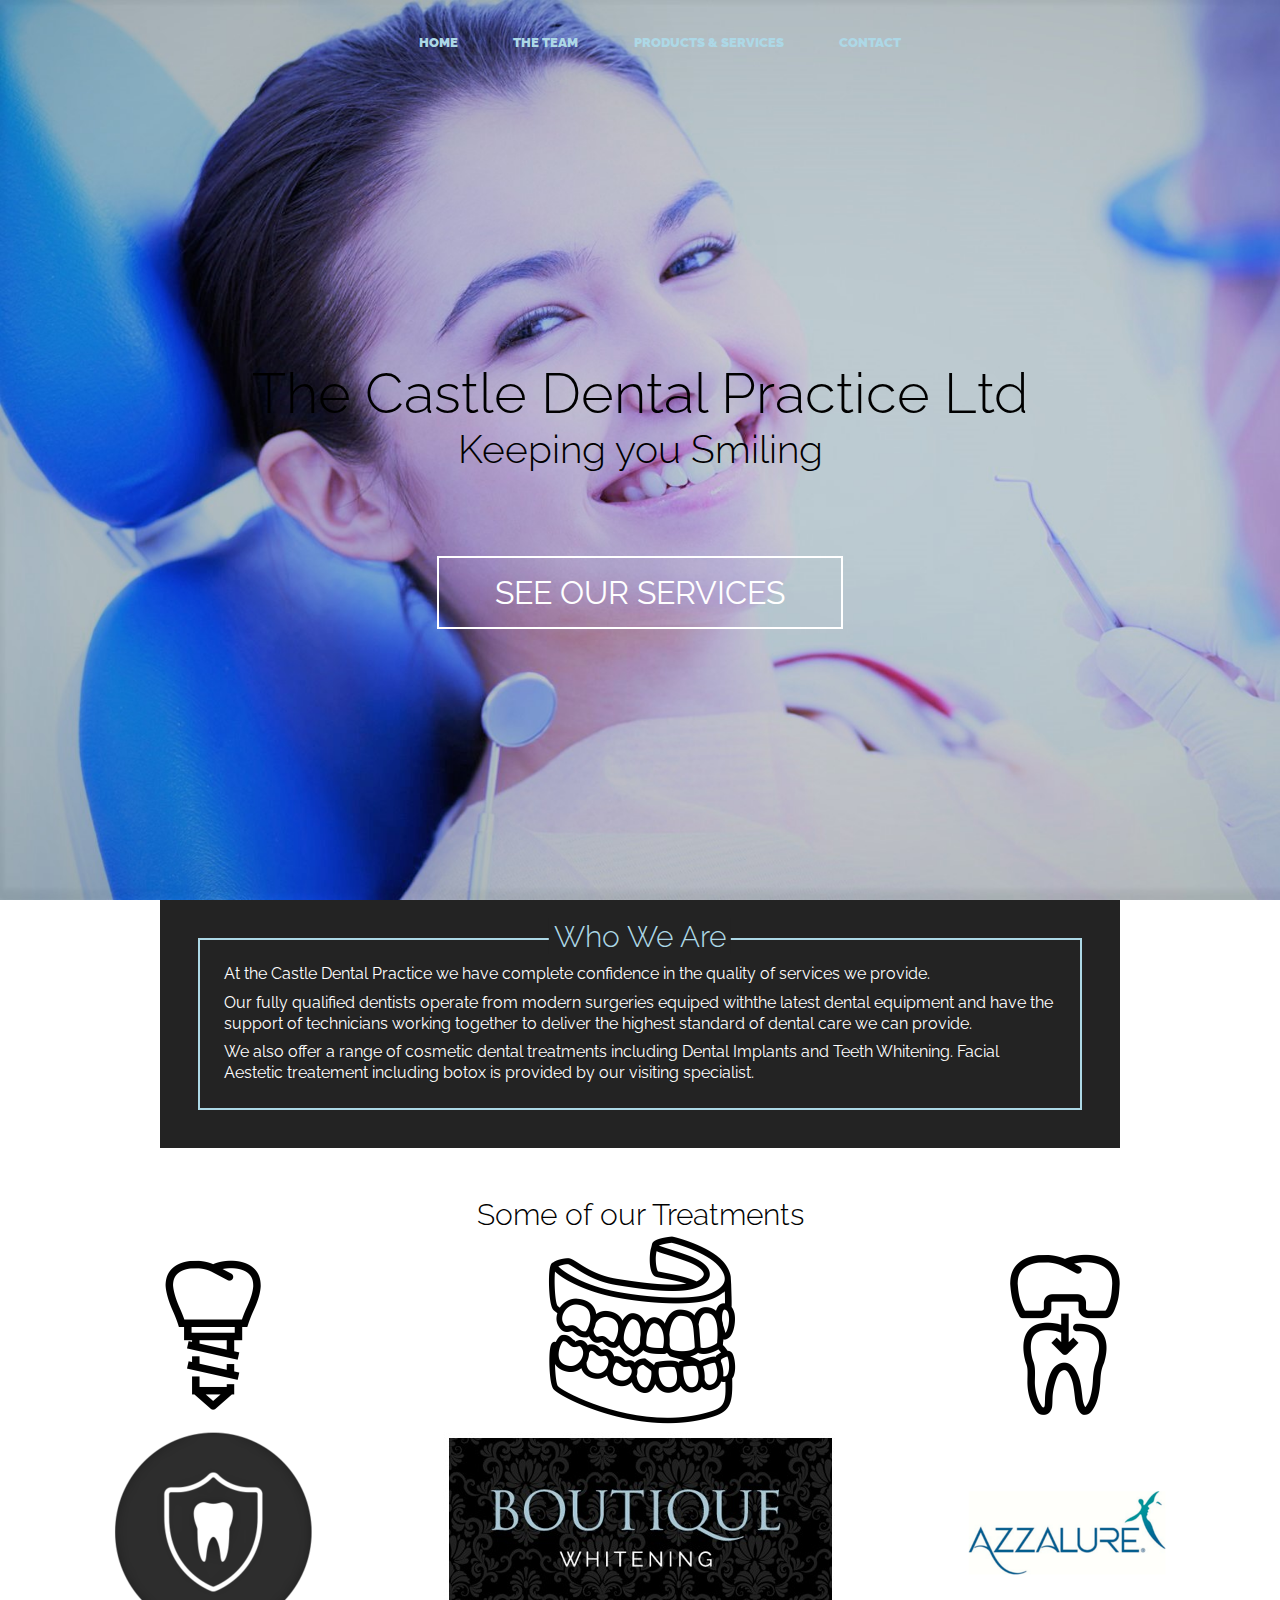
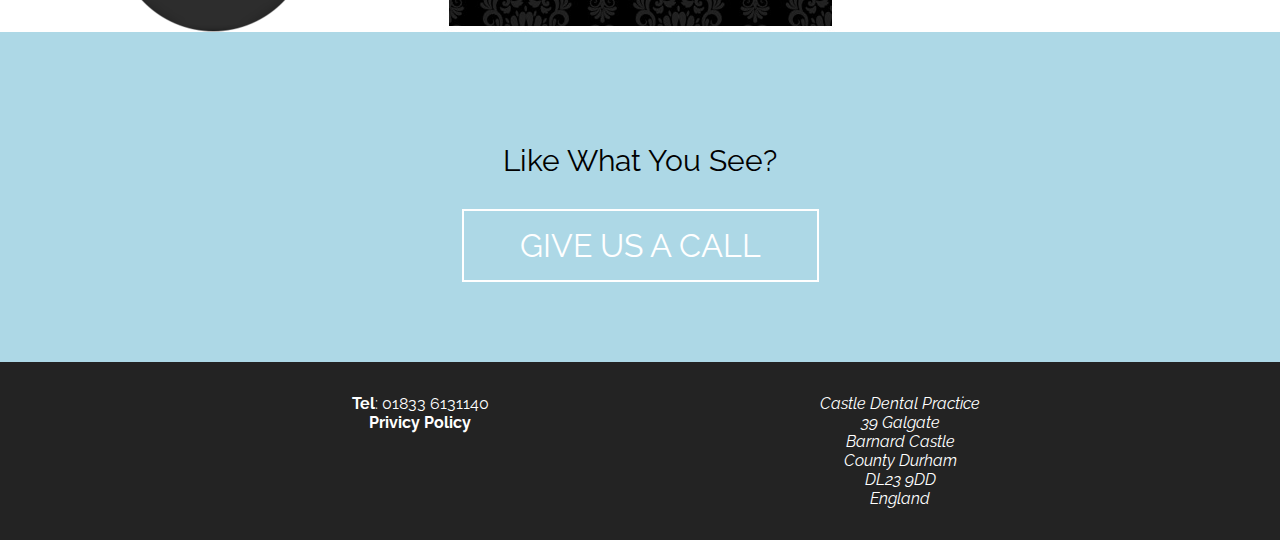
<file: index.html>
<!DOCTYPE html>
<html>
  <head>
    <title>The Castle Dental Practice</title>
    <link rel="icon" href="imgs/icon.png">
    <link href="css/main.css"  rel="stylesheet" type="text/css">
    <meta charset="utf-8">
    <meta name="viewport" content="width=device-width, initial-scale=1">
  </head>

  <body>
    <section>
      <header>
        <!--<img src="imgs/logo.png" alt="CDP Logo" class="logo">-->
        <nav>
          <ul>
            <li><a href="#">Home</a></li>
            <li><a href="theteam.html">The Team</a></li>
            <li><a href="productsservs.html">Products & Services</a></li>
            <li><a href="contactus.html">Contact</a></li>
          </ul>
        </nav>
      </header>
    </section>

    <section class="homehero">
      <div class="containter">
        <h1 class="title">The Castle Dental Practice Ltd
          <span>Keeping you Smiling</span>
        </h1>
        <a href="productsservs.html" class="button button-accent">See Our Services</a>
      </div>
    </section>
    <div class="containter">
      <section class="homeabout">
        <div class="homeabout-tb">
          <h1>Who We Are</h1>
          <p style="padding-bottom: .5em">At the Castle Dental Practice we have complete confidence in the quality of services we provide.</p>
          <p style="padding-bottom: .5em">Our fully qualified dentists operate from modern surgeries equiped withthe latest dental equipment and have the support of technicians working together to deliver the highest standard of dental care we can provide.</p>
          <p>We also offer a range of cosmetic dental treatments including Dental Implants and Teeth Whitening. Facial Aestetic treatement including botox is provided by our visiting specialist.</p>
        </div>
      </section>
    </div>
    <section class="portfolio">
      <h1>Some of our Treatments</h1>
      <!-- Portfo 1 -->
      <figure class="teamitem">
        <img src="imgs/treatmenticons/implant.png" alt="port-item">
        <figcaption class="teamitem-desc">
          <p>Implants</p>
          <a href="productsservs.html#imp" class="button button-accent button-small">See More</a>
        </figcaption>
      </figure>
      <!-- Portfo 2 -->
      <figure class="teamitem">
        <img src="imgs/treatmenticons/dentures.png" alt="port-item">
        <figcaption class="teamitem-desc">
          <p>Dentures</p>
          <a href="productsservs.html#dentur" class="button button-accent button-small">See More</a>
        </figcaption>
      </figure>
      <!-- Portfo 3 -->
      <figure class="teamitem">
        <img src="imgs/treatmenticons/crown.png" alt="port-item">
        <figcaption class="teamitem-desc">
          <p>Crowns</p>
          <a href="productsservs.html#crwn" class="button button-accent button-small">See More</a>
        </figcaption>
      </figure>
      <!-- Portfo 4 -->
      <figure class="teamitem">
        <img src="imgs/treatmenticons/mouthguard.png" alt="port-item">
        <figcaption class="teamitem-desc">
          <p>Mouth Guards</p>
          <a href="productsservs.html#mthgrd" class="button button-accent button-small">See More</a>
        </figcaption>
      </figure>
      <!-- Portfo 5 -->
      <figure class="teamitem">
        <img src="imgs/treatmenticons/enlighten.jpg" alt="port-item" with="200" height="200">
        <figcaption class="teamitem-desc">
          <p>Tooth Whitening</p>
          <a href="productsservs.html#light" class="button button-accent button-small">See More</a>
        </figcaption>
      </figure>
      <!-- Portfo 6 -->
      <figure class="teamitem">
        <img src="imgs/treatmenticons/botox.png" alt="port-item">
        <figcaption class="teamitem-desc">
          <p>Vitality Facial Treatments</p>
          <a href="productsservs.html#emerg" class="button button-accent button-small">See More</a>
        </figcaption>
      </figure>
    </section>
    <section class="CTA">
      <h1><strong>Like What You See?</strong></h1>
      <a href="contactus.html" class="button button-accent">Give us a Call</a>
    </section>
    <footer>
      <section class="containter">
        <div class="col-1">
          <ul class="unstyledList">
            <li><strong>Tel</strong>: 01833 6131140</li>
            <li><strong><a href="prvpol.html">Privicy Policy</a></strong></li>
          </ul>
        </div>
        <div class="col-1">
          <ul class="unstyledList">
            <li>
              <address>
                Castle Dental Practice<br>
                39 Galgate<br>
                Barnard Castle<br>
                County Durham<br>
                DL23 9DD<br>
                England
              </address>
            </li>
          </ul>
        </div>
      </section>
    </footer>
  </body>
</html>
</file>
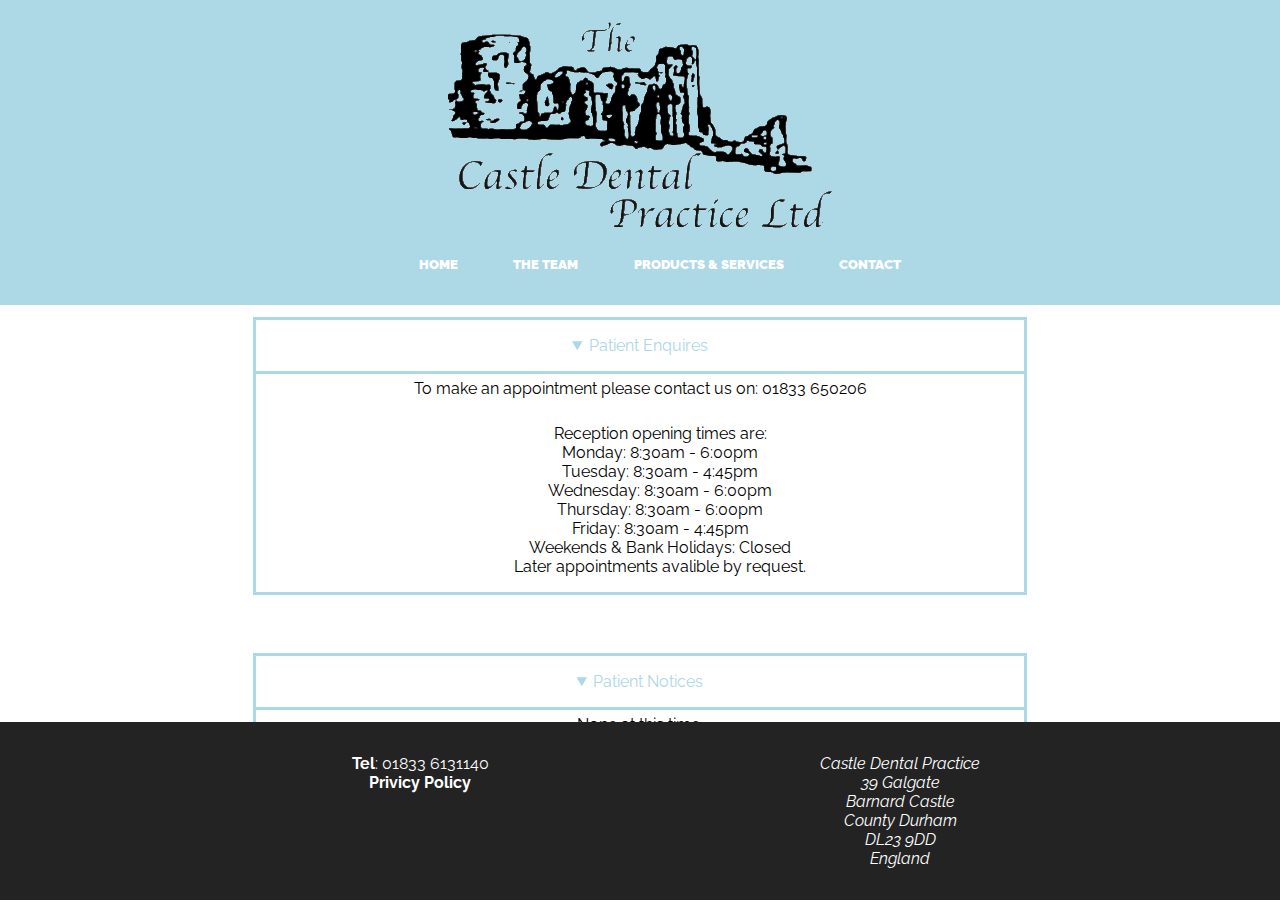
<file: contactus.html>
<!DOCTYPE html>
<html>
  <head>
    <title>The Castle Dental Practice</title>
    <link rel="icon" href="imgs/icon.png">
    <link href="css/main.css"  rel="stylesheet" type="text/css">
    <link rel="stylesheet" type="text/css" href="css/producssers.css">
    <link rel="stylesheet" type="text/css" href="css/contus.css">
    <meta charset="utf-8">
    <meta name="viewport" content="width=device-width, initial-scale=1">
  </head>
  <body>
    <section>
      <header>
        <img src="imgs/logo.png" alt="CDP Logo" class="logo">
        <nav>
          <ul>
            <li><a href="index.html">Home</a></li>
            <li><a href="theteam.html">The Team</a></li>
            <li><a href="productsservs.html">Products & Services</a></li>
            <li><a href="#">Contact</a></li>
          </ul>
        </nav>
      </header>
    </section>
    <div style="padding:10em;color:white"></div>
    <section class="ptntenq">
      <details open>
        <summary>Patient Enquires</summary>
        <p>To make an appointment please contact us on: 01833 650206</p>
        <p>
        <ul style="list-style: none;">
          <li>Reception opening times are:</li>
          <li>Monday: 8:30am - 6:00pm</li>
          <li>Tuesday: 8:30am - 4:45pm</li>
          <li>Wednesday: 8:30am - 6:00pm</li>
          <li>Thursday: 8:30am - 6:00pm</li>
          <li>Friday: 8:30am - 4:45pm</li>
          <li>Weekends & Bank Holidays: Closed</li>
          <li>Later appointments avalible by request.</li>
        </ul>
        </p>
      </details>
    </section>
    <div style="padding:2em;color:white"></div>
    <section class="ptntenq">
      <details open>
        <summary>Patient Notices</summary>
        <p>None at this time.</p>
      </details>
    </section>
    <div style="padding:2em;color:white"></div>
    <section class="ptntenq">
      <details>
        <summary>Policies</summary>
        <p>Our Policies can be seen <a href="prvpol.html">Here</a></p>
      </details>
    </section>
    <div style="padding:2em;color:white"></div>
    <section class="buisnessenq">
      <!--<details>
        <summary>Buisness Enquires</summary>
        </details> -->
    </section>
    <footer>
      <section class="containter">
        <div class="col-1">
          <ul class="unstyledList">
            <li><strong>Tel</strong>: 01833 6131140</li>
            <li><strong><a href="prvpol.html">Privicy Policy</a></strong></li>
          </ul>
        </div>
        <div class="col-1">
          <ul class="unstyledList">
            <li>
              <address>
                Castle Dental Practice<br>
                39 Galgate<br>
                Barnard Castle<br>
                County Durham<br>
                DL23 9DD<br>
                England
              </address>
            </li>
          </ul>
        </div>
      </section>
    </footer>
  </body>
</html>
</file>
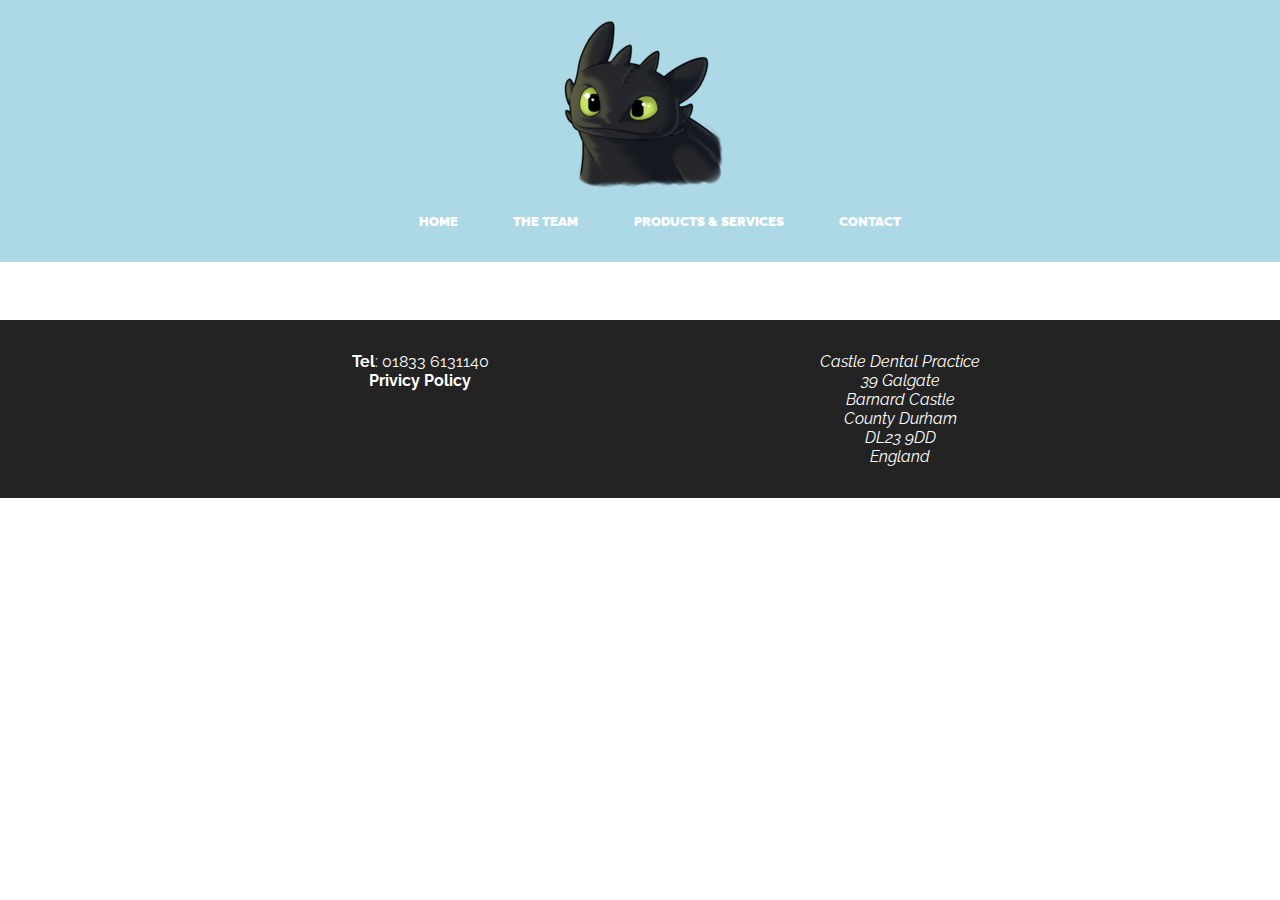
<file: newpagetamplate.html>
<!DOCTYPE html>
<html>
<head>
  <title>The Castle Dental Practice</title>
  <link rel="icon" href="imgs/icon.png">
  <link href="css/main.css"  rel="stylesheet" type="text/css">
  <link rel="stylesheet" type="text/css" href="css/subpages.css">
  <meta charset="utf-8">
  <meta name="viewport" content="width=device-width, initial-scale=1">
</head>


<body>
  <section>
    <header>
      <img src="imgs/placeholder.png" alt="CDP Logo" class="logo">

      <nav>
        <ul>
          <li><a href="index.html">Home</a></li>
          <li><a href="theteam.html">The Team</a></li>
          <li><a href="productsservs.html">Products & Services</a></li>
          <li><a href="contactus.html">Contact</a></li>
        </ul>
      </nav>
    </header>
  </section>

  <div style="padding:10em;color:white"></div>

  <footer>
    <section class="containter">
    <div class="col-1">
      <ul class="unstyledList">
        <li><strong>Tel</strong>: 01833 6131140</li>
        <li><strong><a href="prvpol.html">Privicy Policy</a></strong></li>
      </ul>
    </div>

    <div class="col-1">
      <ul class="unstyledList">
        <li>
          <address>
            Castle Dental Practice<br>
            39 Galgate<br>
            Barnard Castle<br>
            County Durham<br>
            DL23 9DD<br>
            England
          </address>
        </li>
      </ul>
    </div>
  </section>
  </footer>
</body>
</html>
</file>
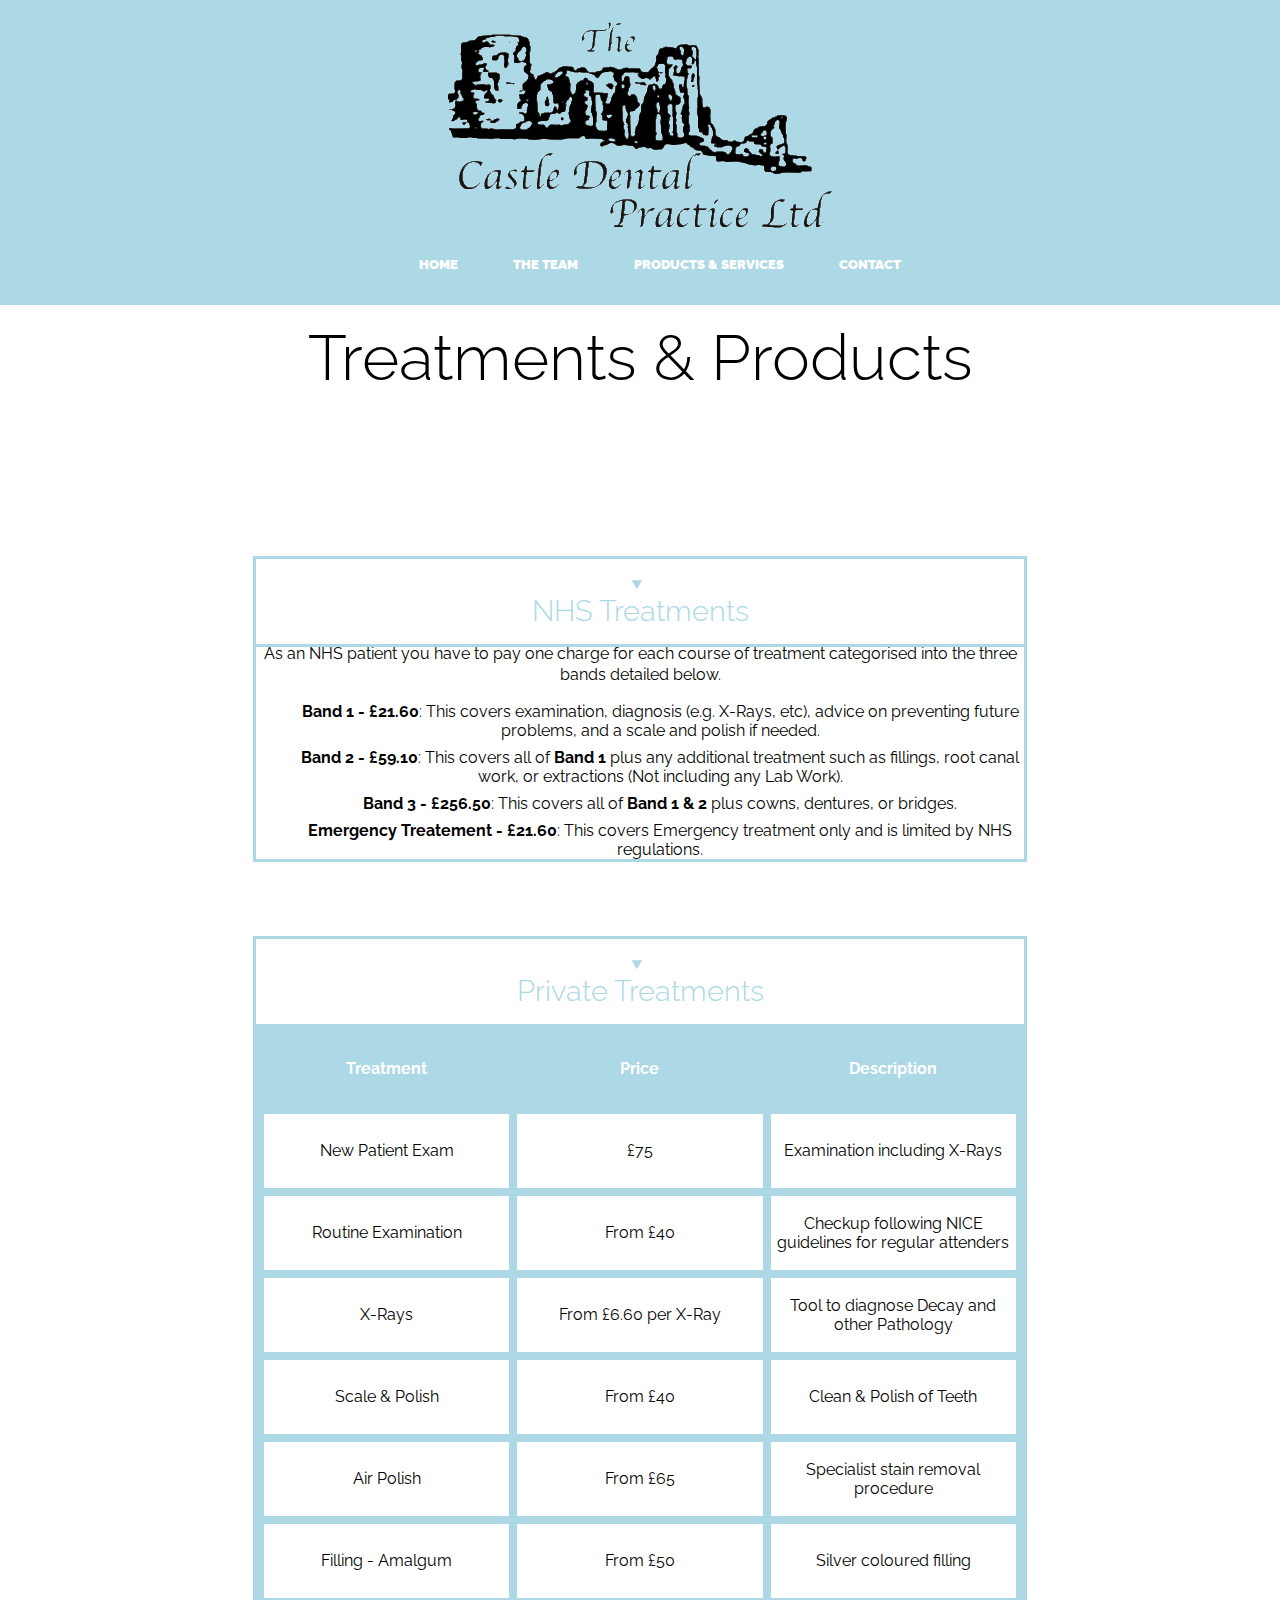
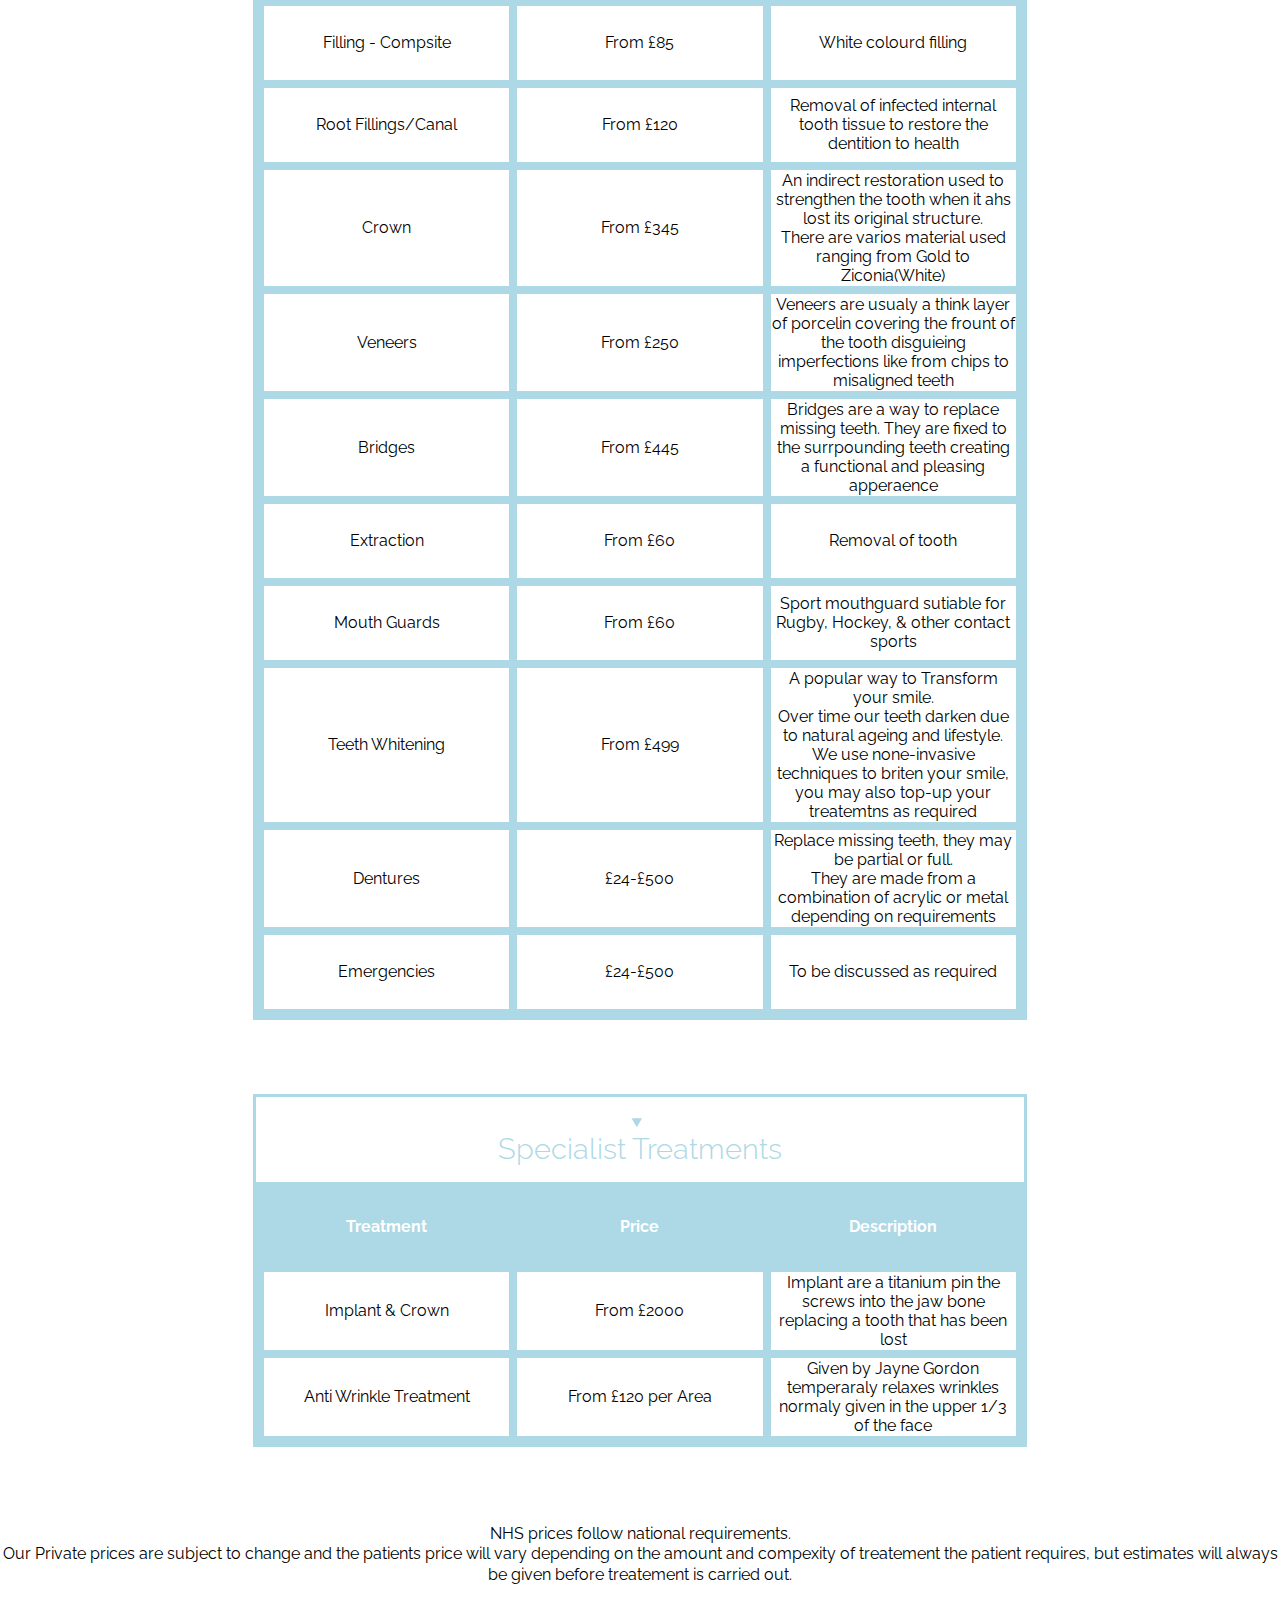
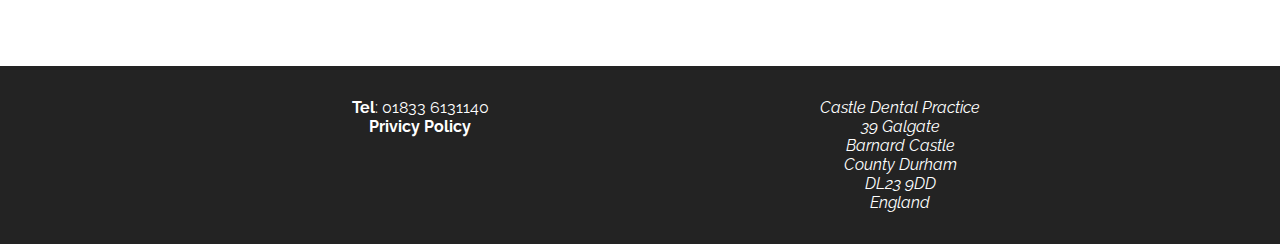
<file: productsservs.html>
<!DOCTYPE html>
<html>
  <head>
    <title>The Castle Dental Practice</title>
    <link rel="icon" href="imgs/icon.png">
    <link href="css/main.css"  rel="stylesheet" type="text/css">
    <link rel="stylesheet" type="text/css" href="css/producssers.css">
    <meta charset="utf-8">
    <meta name="viewport" content="width=device-width, initial-scale=1">
  </head>

  <body>
    <section>
      <header>
        <img src="imgs/logo.png" alt="CDP Logo" class="logo">
        <nav>
          <ul>
            <li><a href="index.html">Home</a></li>
            <li><a href="theteam.html">The Team</a></li>
            <li><a href="#">Products & Services</a></li>
            <li><a href="contactus.html">Contact</a></li>
          </ul>
        </nav>
      </header>
    </section>

    <div style="padding:10em;color:white"></div>

    <section class="title">
      <h1>Treatments & Products</h1>
    </section>

    <section style="padding-top: 5rem;">
      <details open>
        <summary>
          <h1>NHS Treatments</h1>
        </summary>
          <p style="padding-bottom: 1em;">As an NHS patient you have to pay one charge for each course of treatment categorised into the three bands detailed below.</p>
          <ul style="list-style: none">
            <li style="padding-bottom:.5em;"><b>Band 1 - £21.60</b>: This covers examination, diagnosis (e.g. X-Rays, etc), advice on preventing future problems, and a scale and polish if needed.</li>
            <li style="padding-bottom:.5em;"><b>Band 2 - £59.10</b>: This covers all of <b>Band 1</b> plus any additional treatment such as fillings, root canal work, or extractions (Not including any Lab Work).</li>
            <li style="padding-bottom:.5em;"><b>Band 3 - £256.50</b>: This covers all of <b>Band 1 & 2</b> plus cowns, dentures, or bridges.</li>
            <li><b>Emergency Treatement - £21.60</b>: This covers Emergency treatment only and is limited by NHS regulations.</li>
          </ul>
      </details>
    </section>

    <section style="padding-top: 5rem;">
      <details open>
        <summary>
          <h1>Private Treatments</h1>
        </summary>
        <table>
          <tbody>
            <tr>
              <td style="background-color: lightblue; color: white;"><strong>Treatment</strong></td>
              <td style="background-color: lightblue; color: white;"><strong>Price</strong></td>
              <td style="background-color: lightblue; color: white;"><strong>Description</strong></td>
            </tr>
            <tr>
              <td>New Patient Exam</td>
              <td>£75</td>
              <td>Examination including X-Rays</td>
            </tr>
            <tr>
              <td>Routine Examination</td>
              <td>From £40</td>
              <td>Checkup following NICE guidelines for regular attenders</td>
            </tr>
            <tr>
              <td>X-Rays</td>
              <td>From £6.60 per X-Ray</td>
              <td>Tool to diagnose Decay and other Pathology</td>
            </tr>
            <tr>
              <td>Scale & Polish</td>
              <td>From £40</td>
              <td>Clean & Polish of Teeth</td>
            </tr>
            <tr>
              <td>Air Polish</td>
              <td>From £65</td>
              <td>Specialist stain removal procedure</td>
            </tr>
            <tr>
              <td>Filling - Amalgum</td>
              <td>From £50</td>
              <td>Silver coloured filling</td>
            </tr>
            <tr>
              <td>Filling - Compsite</td>
              <td>From £85</td>
              <td>White colourd filling</td>
            </tr>
            <tr>
              <td>Root Fillings/Canal</td>
              <td>From £120</td>
              <td>Removal of infected internal tooth tissue to restore the dentition to health</td>
            </tr>
            <tr>
              <td id="crwn">Crown</td>
              <td>From £345</td>
              <td>An indirect restoration used to strengthen the tooth when it ahs lost its original structure. <br />There are varios material used ranging from Gold to Ziconia(White)</td>
            </tr>
            <tr>
              <td>Veneers</td>
              <td>From £250</td>
              <td>Veneers are usualy a think layer of porcelin covering the frount of the tooth disguieing imperfections like from chips to misaligned teeth</td>
            </tr>
            <tr>
              <td>Bridges</td>
              <td>From £445</td>
              <td>Bridges are a way to replace missing teeth. They are fixed to the surrpounding teeth creating a functional and pleasing apperaence</td>
            </tr>
            <tr>
              <td>Extraction</td>
              <td>From £60</td>
              <td>Removal of tooth</td>
            </tr>
            <tr>
              <td id="mthgrd">Mouth Guards</td>
              <td>From £60</td>
              <td>Sport mouthguard sutiable for Rugby, Hockey, & other contact sports</td>
            </tr>
            <tr>
              <td id="light">Teeth Whitening</td>
              <td>From £499</td>
              <td>A popular way to Transform your smile. <br /> Over time our teeth darken due to natural ageing and lifestyle.<br />We use none-invasive techniques to briten your smile, you may also top-up your treatemtns as required</td>
            </tr>
            <tr>
              <td id="dentur">Dentures</td>
              <td>£24-£500</td>
              <td>Replace missing teeth, they may be partial or full.<br />They are made from a combination of acrylic or metal depending on requirements</td>
            </tr>
            <tr>
              <td id="emerg">Emergencies</td>
              <td>£24-£500</td>
              <td>To be discussed as required</td>
            </tr>
          </tbody>
        </table>
      </details>
    </section>

    <section style="padding-top: 5rem;">
      <details open>
        <summary>
          <h1>Specialist Treatments</h1>
        </summary>
        <table>
          <tbody>
            <tr>
              <td style="background-color: lightblue; color: white;"><strong>Treatment</strong></td>
              <td style="background-color: lightblue; color: white;"><strong>Price</strong></td>
              <td style="background-color: lightblue; color: white;"><strong>Description</strong></td>
            </tr>
            <!--<tr>
              <td id="lzr">Laser</td>
              <td>Pricing on Request</td>
              <td>PEW PEW PEW</td>
            </tr>-->
            <tr>
              <td id="imp">Implant & Crown</td>
              <td>From £2000</td>
              <td>Implant are a titanium pin the screws into the jaw bone replacing a tooth that has been lost</td>
            </tr>
            <tr>
              <td >Anti Wrinkle Treatment</td>
              <td>From £120 per Area</td>
              <td>Given by Jayne Gordon temperaraly relaxes wrinkles normaly given in the upper 1/3 of the face </td>
            </tr>
          </tbody>
        </table>
      </details>
    </section>

    <section style="padding: 5rem 0;">
      <p>NHS prices follow national requirements.</p>
      <p>Our Private prices are subject to change and the patients price will vary depending on the amount and compexity of treatement the patient requires, but estimates will always be given before treatement is carried out.</p>
    </section>

    <footer>
      <section class="containter">
        <div class="col-1">
          <ul class="unstyledList">
            <li><strong>Tel</strong>: 01833 6131140</li>
            <li><strong><a href="prvpol.html">Privicy Policy</a></strong></li>
          </ul>
        </div>
        <div class="col-1">
          <ul class="unstyledList">
            <li>
              <address>
                Castle Dental Practice<br>
                39 Galgate<br>
                Barnard Castle<br>
                County Durham<br>
                DL23 9DD<br>
                England
              </address>
            </li>
          </ul>
        </div>
      </section>
    </footer>
  </body>
</html>
</file>
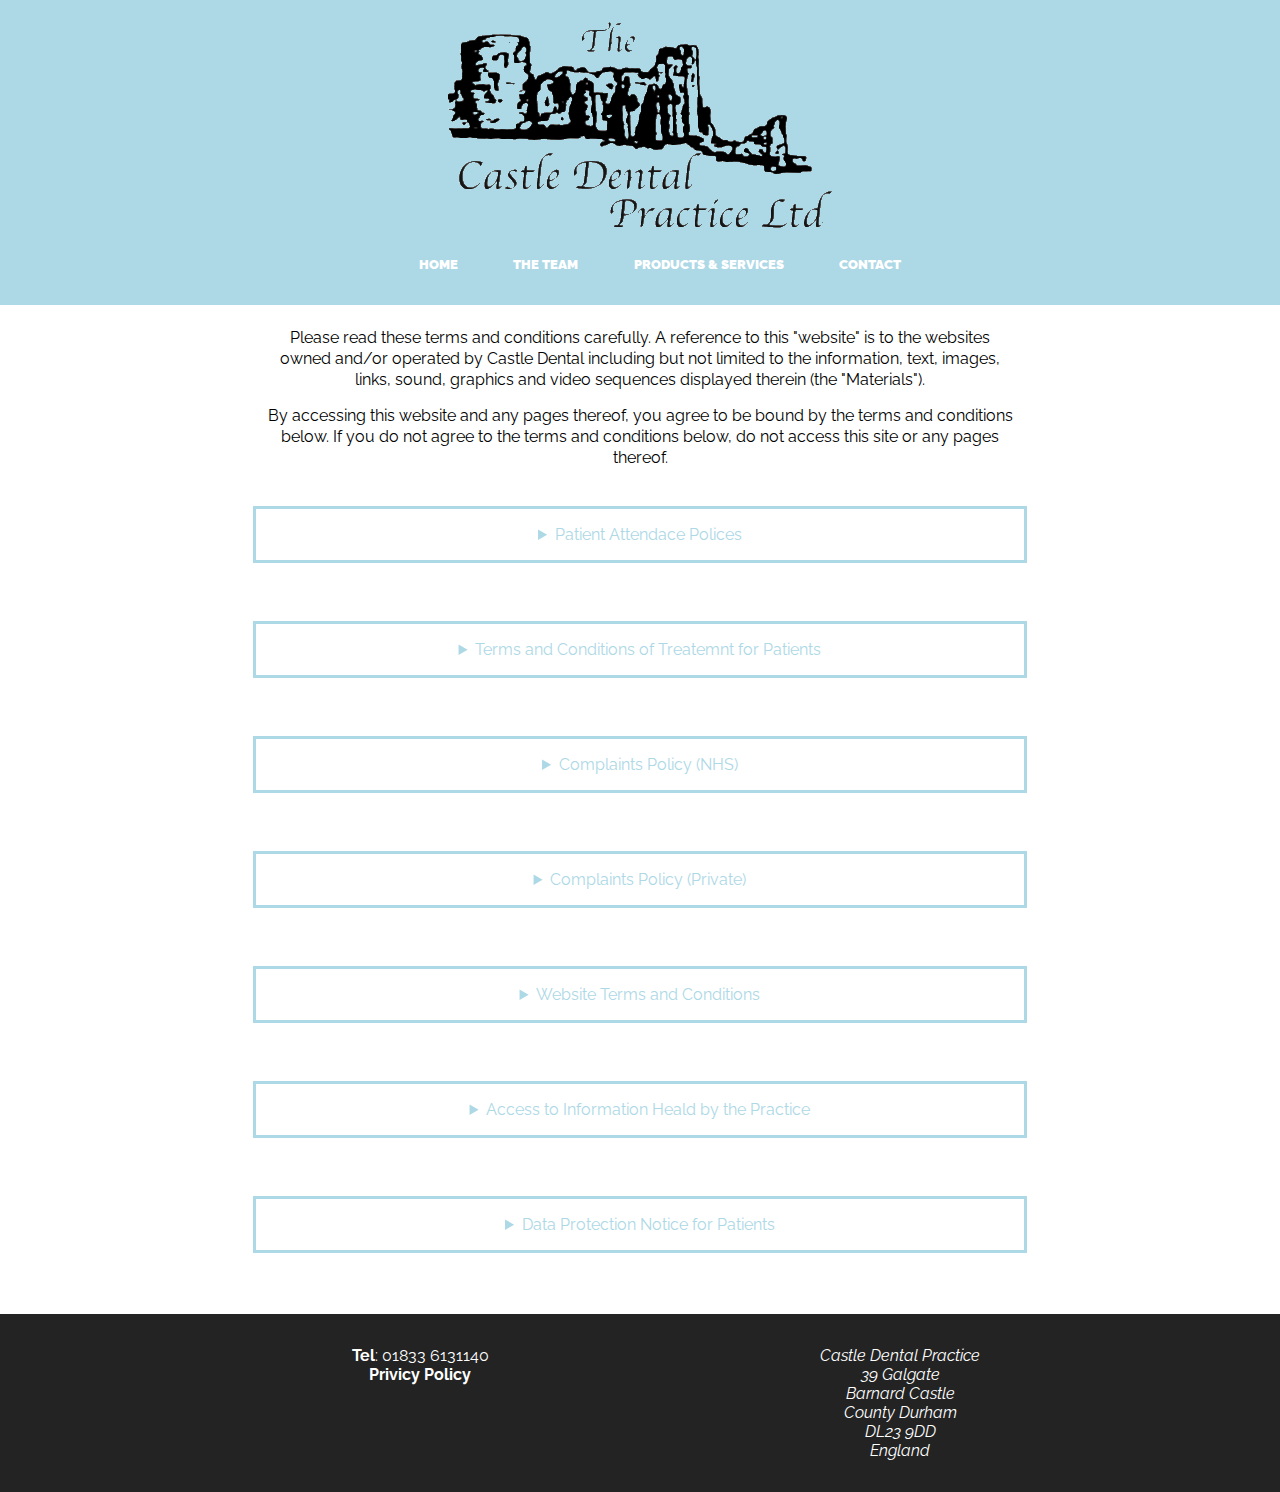
<file: prvpol.html>
<!DOCTYPE html>
<html>
  <head>
    <title>The Castle Dental Practice</title>
    <link rel="icon" href="imgs/icon.png">
    <link href="css/main.css"  rel="stylesheet" type="text/css">
    <link rel="stylesheet" type="text/css" href="css/producssers.css">
    <link rel="stylesheet" type="text/css" href="css/privpol.css">
    <meta charset="utf-8">
    <meta name="viewport" content="width=device-width, initial-scale=1">
  </head>
  <body>
    <section>
      <header>
        <img src="imgs/logo.png" alt="CDP Logo" class="logo">
        <nav>
          <ul>
            <li><a href="index.html">Home</a></li>
            <li><a href="theteam.html">The Team</a></li>
            <li><a href="productsservs.html">Products & Services</a></li>
            <li><a href="contactus.html">Contact</a></li>
          </ul>
        </nav>
      </header>
    </section>
    <div style="padding:10em;color:white"></div>
    <p style="width:60%; padding:.5em">Please read these terms and conditions carefully. A reference to this "website" is to the websites owned and/or operated by Castle Dental including but not limited to the information, text, images, links, sound, graphics and video sequences displayed therein (the "Materials").</p>
    <p style="width:60%; padding:.5em">By accessing this website and any pages thereof, you agree to be bound by the terms and conditions below. If you do not agree to the terms and conditions below, do not access this site or any pages thereof.</p>
    <div style="padding:1em;color:white"></div>
    <section class="PtAttendPol">
      <details>
        <summary>Patient Attendace Polices</summary>
        <div style="width: 95%; padding: .5em 0">
          <div style="text-align: left;">
            <p>To help with the smooth running of the practice we would request that you have
              reported to reception 5 minutes before your appointment time.
            </p>
            <br/>
            <p>If you are late for your appointment and it is more than 25% of the total time of
              the appointment length it is up to the discretion of the dentist as to whether you
              will be seen.
            </p>
            <br/>
            <p>If your dentist is running late we will inform you as soon as we can and try to
              estimate the time you will have to wait. If the delay is considerable we may offer
              you another appointment.
            </p>
            <br/>
            <p>If you fail to attend a dental appointment then you may no longer be offered
              further appointments at the practice. This is at the discretion of your dentist.
            </p>
            <br/>
            <p>The dentist reserves the right to refuse any patient who acts inappropriately.</p>
            <br/>
            <p>If an appointment needs to be cancelled at short notice we will do our best to
              contact you ASAP but this can only be done if we hold up to date contact
              information.
            </p>
            <br/>
            <p>We understand you may need to cancel appointments but please let us know
              ASAP so we can reallocate the appointment.
            </p>
          </div>
        </div>
      </details>
    </section>
    <div style="padding:2em;color:white"></div>
    <section class="TANDC">
      <details>
        <summary>Terms and Conditions of Treatemnt for Patients</summary>
        <div style="width: 95%; padding: .5em 0">
          <h2>Terms and Conditions of Treatemnt for Patients</h2>
          <h2>The Castle Dental Practice Ltd</h2>
          <div style="text-align: left;">
            <p>Treatment is available either on the NHS, or a private basis or with Denplan.</p>
            <br/>
            <p>NHS prices are charged at the current rate.</p>
            <br/>
            <p>A private price list is available in reception.</p>
            <br/>
            <p>Some treatments are only available privately.</p>
            <br/>
            <p>Denplan banding is decided by the treating dentist and the fee is subject to a
              yearly increase.
            </p>
            <br/>
            <p>There is an initial examination charge as set by the scheme you join.</p>
            <br/>
            <p>To help with the smooth running of the practice we would request that you have
              reported to reception 5 minutes before your appointment time.
            </p>
            <br/>
            <p>If you are late for your appointment and it is more than 25% of the total time of
              the appointment length it is up to the discretion of the dentist as to whether you
              will be seen.
            </p>
            <br/>
            <p>If your dentist is running late we will inform you as soon as we can and try to
              estimate the time you will have to wait. If the delay is considerable we may offer
              you another appointment.
            </p>
            <br/>
            <p>If you fail to attend a dental appointment then you may no longer be offered
              further appointments at the practice. This is at the discretion of your dentist.
            </p>
            <br/>
            <p>The dentist reserves the right to refuse any patient who acts inappropriately.</p>
            <br/>
            <p>If an appointment needs to be cancelled at short notice we will do our best to
              contact you ASAP but this can only be done if we hold up to date contact
              information.
            </p>
            <br/>
            <p>We understand you may need to cancel appointments but please let us know
              ASAP so we can reallocate the appointment.
            </p>
            <br/>
            <p>If charges will be incurred then you will be given a written estimate in line with
              current guidelines.
            </p>
            <br/>
            <p>You will be required to pay an initial appointment fee, NHS patients will need to
              pay the remainder of the balance at the last treatment appointment. Private
              patients will need to pay as each treatment item is completed rather than at the
              end of the treatment plan.
            </p>
            <br/>
            <p>If you fail to pay then we will forward your debt to the county courts.</p>
          </div>
        </div>
      </details>
    </section>
    <div style="padding:2em;color:white"></div>
    <section class="comppolnhs">
      <details>
        <summary>Complaints Policy (NHS)</summary>
        <div style="width: 95%; padding: 0.5em 0">
          <h2>Complaints Handling Policy (NHS Treatment)</h2>
          <h2>Castle Dental Practice Ltd</h2>
          <h3>Code of Practice for Patient Complaints </h3>
          <br/>
          <br/>
          <div style="text-align: left;">
            <p>In this practice we take complaints very seriously and try to ensure that all our patients are pleased with their experience of our service. When patients complain, they are dealt with courteously and promptly so that the matter is resolved as quickly as possible. This procedure is based on these objectives.</p>
            <br/>
            <p>Our aim is to react to complaints in the way in which we would want our complaint about a service to be handled. We learn from every mistake that we make and we respond to patients’ concerns in a caring and sensitive way.</p>
            <br/>
            <p>The person responsible for dealing with any complaint about the service that we provide is Mandy Rose, the practice Complaints Manager.</p>
            <br/>
            <p>If a patient complains by telephone or in person, we will listen to their complaint and offer to refer him or her to the Complaints Manager immediately. If the Complaints Manager is not available at the time, then the patient will be told when they will be able to talk to the Complaints Manager and arrangements will be made for this to happen. The member of staff will make a written record of your complaint and provide the patient with a copy as well as passing it on to the Complaints Manager. If we cannot arrange this within a reasonable period or if the patient does not wish to wait to discuss the matter, arrangements will be made for someone else to deal with it.</p>
            <br/>
            <p>If the patient complains in writing or by e-mail it will be passed on immediately to the Complaints Manager.</p>
            <br/>
            <p>If a complaint is about any aspect of clinical care or associated charges it will normally be referred to the dentist concerned, unless the patient does not want this to happen.</p>
            <br/>
            <p>We will acknowledge the patient’s complaint in writing and enclose a copy of this code of practice as soon as possible, normally within 3 working days. We will offer to discuss the complaint at a time agreed with the patient, asking how the patient would like to be kept informed of developments, for example, by telephone, face to face meetings, letters or e-mail. We will inform the patient about how the complaint will be handled and the likely time that the investigation will take to be completed. If the patient does not wish to discuss the complaint, we will still inform them of the expected timescale for completing the process.</p>
            <br/>
            <p>We will seek to investigate the complaint and keep the patient informed of the likely time period within which the investigation will be completed.</p>
            <br/>
            <p>When we have completed our investigation, we will provide the patient with a full written report. The report will include an explanation of how the complaint has been considered, the conclusions reached in respect of each specific part of the complaint, details of any necessary remedial action and whether the practice is satisfied with any action it has already taken or will be taking as a result of the complaint.</p>
            <br/>
            <p>Proper and comprehensive records are kept of any complaint received as well as any actions taken to improve services as a consequence of a complaint</p>
            <br/>
            <p>If patients are not satisfied with the result of our procedure then a complaint may be referred to:</p>
            <br/>
            <br/>
            <p>NHS England, Cumbria and the North East, The Old Exchange, Barnard Street, Darlington, County Durham, DL3 7DR, 0113 824 7209  or the Parliamentary and Health Service Ombudsman, Millbank Tower, Millbank London SW1P 4QP, telephone: 0345 015 4033 or www.ombudsman.org.uk for complaints about NHS treatment..
              Dental Complaints Service, Stephenson House, 2 Cherry Orchard Road, Croydon CR0 6BA (Telephone: 08456 120 540) for complaints about private treatment
              The General Dental Council, 37 Wimpole Street, London, W1M 8DQ the dentists’ registration body.
            </p>
          </div>
        </div>
      </details>
    </section>
    <div style="padding:2em;color:white"></div>
    <section class="comppolpriv">
      <details>
        <summary>Complaints Policy (Private)</summary>
        <div style="width: 95%; padding: .5em 0">
          <h2>Complaints Handling Policy (Private Treatment)</h2>
          <h2>Castle Dental Practice Ltd</h2>
          <h2>Code of Practice for Patient Complaints</h2>
          <br/>
          <br/>
          <div style="text-align: left;">
            <p>In this practice we take complaints very seriously and try to ensure that all our patients are
              pleased with their experience of our service. When patients complain, they are dealt with
              courteously and promptly so that the matter is resolved as quickly as possible. This
              procedure is based on these objectives.
            </p>
            <br/>
            <p>Our aim is to react to complaints in the way in which we would want our complaint about a
              service to be handled. We learn from every mistake that we make and we respond to
              customers’ concerns in a caring and sensitive way.
            </p>
            <br/>
            <p>The person responsible for dealing with any complaint about the service that we provide
              is Mandy Rose, our Complaints Manager.
            </p>
            <br/>
            <p>If a patient complains on the telephone or at the reception desk, we will listen to their
              complaint and offer to refer him or her to the Complaints Manager immediately. If the
              Complaints Manager is not available at the time, then the patient will be told when they
              will be able to talk to the dentist and arrangements will be made for this to happen. The
              member of staff will take brief details of the complaint and pass them on. If we cannot
              arrange this within a reasonable period or if the patient does not wish to wait to discuss
              the matter, arrangements will be made for someone else to deal with it.
            </p>
            <br/>
            <p>If the patient complains in writing the letter will be passed on immediately to the
              Complaints Manager.
            </p>
            <br/>
            <p>If a complaint is about any aspect of clinical care or associated charges it will normally
              be referred to the dentist, unless the patient does not want this to happen.
            </p>
            <br/>
            <p>We will acknowledge the patient’s complaint in writing and enclose a copy of this code of
              practice as soon as possible, normally within 3 working days.
            </p>
            <br/>
            <p>We will seek to investigate the complaint within 10 working days of receipt to give an
              explanation of the circumstances which led to the complaint. If the patient does not wish
              to meet us, then we will attempt to talk to them on the telephone. If we are unable to
              investigate the complaint within 10 working days we will notify the patient, giving reasons
              for the delay and a likely period within which the investigation will be completed.
            </p>
            <br/>
            <p>We will confirm the decision about the complaint in writing immediately after completing
              our investigation.
            </p>
            <br/>
            <p>Proper and comprehensive records are kept of any complaint received.</p>
            <br/>
            <p>If patients are not satisfied with the result of our procedure then a complaint may be
              made to:
            </p>
            <br/>
            <br/>
            <ul>
              <li>Dental Complaints Service, Stephenson House, 2 Cherry Orchard Road,
                Croydon CR0 6BA (Telephone: 08456 120 540) for complaints about private
                treatment
              </li>
              <li>The General Dental Council, 37 Wimpole Street, London, W1M 8DQ (Telephone:
                0845 222 4141), the dentists’ regulatory body for complaints about professional
                misconduct
              </li>
              <li>NHS England, Cumbria and the North East, The Old Exchange, Barnard Street,
                Darlington, County Durham, DL3 7DR, 0113 824 7209
              </li>
              <li>The Parliamentary and Health Service Ombudsman, Millbank Tower, Millbank
                London SW1P 4QP, telephone: 0345 015 4033 or www.ombudsman.org.uk for
                complaints about NHS treatment
              </li>
            </ul>
          </div>
        </div>
      </details>
    </section>
    <div style="padding:2em;color:white"></div>
    <section class="PtAttendPol">
      <details>
        <summary>Website Terms and Conditions</summary>
        <div style="width: 95%; padding: .5em 0">
          <h2>Castle Dental Practice Website Terms & Conditions</h2>
          <br/><br/>
          <div style="text-align: left;">
            <h3>Website Terms and conditions of use</h3>
            <p>If you continue to browse and use this website, you are agreeing to comply with and be bound by the following terms and conditions of use. If you disagree with any part of these terms and conditions, you are not permitted to use our website.</p>
            <br/>
            <h3>The Use of This Website is Subject to the Following Terms of Use</h3>
            <p>The content of the pages of this website is for your general information and use only. It is subject to change without notice.</p>
            <br/>
            <p>Neither we nor any third parties provide any warranty or guarantee as to the accuracy, timeliness, performance, completeness or suitability of the information and materials found or offered on this website for any particular purpose.</p>
            <br/>
            <p>You acknowledge that such information and materials may contain inaccuracies or errors and we expressly exclude liability for any such inaccuracies or errors to the fullest extent permitted by law.</p>
            <br/>
            <p>Your use of any information or materials on this website is entirely at your own risk, for which we shall not be liable. It shall be your own responsibility to ensure that any products, services or information available through this website meet your specific requirements.</p>
            <br/>
            <p>This website contains material which is owned by or licensed to us. This material includes, but is not limited to, the design, layout, look, appearance and graphics. Reproduction is prohibited other than in accordance with the copyright notice, which forms part of these terms and conditions.</p>
            <br/>
            <p>All trade marks reproduced in this website which are not the property of, or licensed to, the operator are the property of their respective trade mark owners.</p>
            <br/>
            <p>Unauthorised use of this website may give rise to a claim for damages and/or be a criminal offence.</p>
            <br/>
            <p>From time to time this website may also include links to other websites. These links are provided for your convenience to provide further information. They do not signify that we endorse the website(s). We have no responsibility for the content of the linked website(s).</p>
            <br/>
            <p>Your use of this website and any dispute arising out of such use of the website is subject to the laws of England and Wales.</p>
            <br/>
            <h3>Consent</h3>
            <p>We explain what you’re consenting to clearly and without ‘<i>legalese</i>’, and ask that you explicitly consent to contact from us.</p>
            <br/>
            <h3>Privacy by Design</h3>
            <p>We implement appropriate technical and organisational measures, in an effective way, in order to meet the requirements of this Regulation and protect the rights of data subjects'. We hold and process only the data absolutely necessary for the completion of our duties (data minimisation), as well as limiting the access to personal data to those needing to act out the processing.</p>
          </div>
        </div>
      </details>
    </section>
    <div style="padding:2em;color:white"></div>
    <section class="AccInfHldPrc">
      <details>
        <summary>Access to Information Heald by the Practice</summary>
        <div style="width: 95%; padding: .5em 0">
          <h2>
            <p>Castle Dental Practice Ltd policy</p>
            <p>Access to information held by the practice</p>
            <p>(Replaces data protection policy)</p>
          </h2>
          <br /><br />
          <div style="text-align: left;">
            <p>We may be asked to disclose information, documents or records held by the practice. Requests for personal information are made under data protection legislation and under freedom of information legislation for information about the NHS services provided by the practice.</p>
            <p>Requests for personal information or for information about the practice that is not included in the practice information leaflet should be passed to Mandy Rose.</p>
            <p>This policy describes who can request information and how and the practice procedures for managing these requests.</p>
            <br />
            <p>
            <h2>Requests for personal information</h2>
            </p>
            <p>Personal information is any information that allows an individual to be identified. This includes information where the individual is not named but a cross-reference to other information held by the practice would allow identification.</p>
            <p>Data protection legislation allows individuals to request access to their personal information. Those eligible to request access include:</p>
            <br />
            <ul>
              <li>A person aged 16 years or older</li>
              <li>The parents or guardians of a child under the age of 16 years and in connection with the health and welfare needs of the child</li>
              <li>A child under the age of 16 years who has the capacity to understand the information held by the practice. Children aged 11 years and under are deemed too young</li>
              <li>A third party, such as a solicitor, who has the written consent of individual concerned – checks should be undertaken to ensure that the consent is genuine – for example, by checking the patient’s signature or contacting the patient directly to confirm that they have given consent for the information to be disclosed</li>
            </ul>
            <br />
            <p>If a request concerns information about a deceased person, those eligible to request access include:</p>
            <br />
            <ul>
              <li>The administrator or executor of the deceased person’s estate</li>
              <li>A person who has a legal claim arising from the person’s death – the next of kin, for example. The person should explain why the information requested is relevant to their claim</li>
            </ul>
            <br />
            <p>If the information requested includes information about third parties, it can be disclosed if the third party gives consent or is a health professional involved in the care of the patient.</p>
            <br />
            <p>
            <h3>The Request</h3>
            </p>
            <p>The request must be made in writing and describe the type of information required with dates, if possible, and include sufficient information to ensure correct identification (name, address, date of birth, for example).  You must check that the person asking for information has the right to do so and, if necessary, ask for proof of identity.
              We will provide the requested information within one month of receiving the request or confirming the individual’s identity.
            </p>
            <br />
            <p>
            <h3>The Information</h3>
            </p>
            <p>We will usually provide the information requested in electronic form using secure means, unless the individual asks for the information in paper format or otherwise agreed. The individual may also come to the practice to view the original version under supervision and on practice premises.</p>
            <p>We will provide the information in a way that can be understood by the individual making the requests and may need to provide an explanation to accompany dental clinical notes.</p>
            <br />
            <p>
            <h3>Unfounded or excessive requests</h3>
            </p>
            <p>Where requests are manifestly unfounded or excessive (particularly if they are repetitive), we can:</p>
            <br />
            <ul>
              <li>Charge a reasonable fee taking into account the administrative costs of providing the information;</li>
              <li>or Refuse to respond</li>
            </ul>
            <br />
            <p>If we refuse to respond to a request, we will explain the reasons and informing the individual of their right to complain to the Information Commissioner’s Office and to a judicial remedy.
            <p>
              <br/>
              <br/>
            <p>
            <h2>Requests for Information about the Practice</h2>
            </p>
            <p>Freedom of information legislation allows anyone to ask for information about the provision of NHS services. The available information is described fully in the practice guide to information available under FOIA and the model publication scheme. If the requested information is part of a larger document, we will disclose only the relevant part.</p>
            <p>A freedom of information request cannot include clinical records or financial records.</p>
            <br />
            <p>
            <h3>The Request</h3>
            </p>
            <p>The request must be made in writing and should describe the of information that they want and with dates, if possible. The individual making the request does not have to give a reason.</p>
            <p>The charges for information provided under a freedom of information request are included in the practice guide and the model publication scheme</p>
            <p>We will provide Information within 20 working days of receiving the request or confirmation of identity or, if applicable, from the receipt of the fee.</p>
            <p>It may be possible to extend this timescale if we need more information about the request or are taking legal advice on whether an exemption applies. We must inform the person making the request if we need to extend the 20-working-day deadline.</p>
            <br/>
            <p>
            <h3>The Information</h3>
            </p>
            <p>Most of the information covered by a freedom of information request is available in the practice information leaflet or on the practice website. Requests for other information should be referred to Mandy Rose. If we do not hold the information requested, we will inform the individual within the 20-working-day time limit.</p>
            <p>We will provide information in a way that is convenient for the person who requested it, which may be in writing, by allowing the applicant to read it on the premises, or, if the information is held electronically, in a useable electronic format.</p>
            <br/>
            <p>We are not required to respond to:</p>
            <br/>
            <ul>
              <li>Vexatious requests for information, for example, requests that are designed to cause inconvenience, harassment or expense.</li>
              <li>Repeated requests for the same or similar information (unless the information changes regularly, for example performance or activity information)</li>
            </ul>
            <br/>
            <p>In either situation, you should seek advice from Mandy Rose.</p>
          </div>
        </div>
      </details>
    </section>
    <div style="padding:2em;color:white"></div>
    <section class="DatProcPtn">
      <details>
        <summary>Data Protection Notice for Patients</summary>
        <div style="width: 95%; padding: .5em 0">
          <h2>Castle Dental Practice Ltd Data Protection Privacy Notice for Patients</h2>
          <br/><br/>
          <div style="text-align: left;">
            <p>In providing your dental care and treatment, we will ask for information about you and your health. Occasionally, we may receive information from other providers who have been involved in providing your care. This privacy notice describes the type of personal information we hold, why we hold it and what we do with it.</p>
            <br/>
            <h3>About us</h3>
            <p>We are Castle Dental Practice Ltd operating at:
            <address>39 Galgate, Barnard Castle, DL12 8EJ</address>
            .</p>
            <p>Mandy Rose is responsible for keeping secure the information about you that we hold. Those at the practice who have access to your information include dentists and other dental professionals involved with your care and treatment, and the reception staff responsible for the management and administration of the practice.</p>
            <p>Our data protection officer, Mandy Rose, ensures that the practice complies with data protection requirements to ensure that we collect, use, store and dispose of your information responsibly. You can contact our data protection officer, Mandy Rose, by email at <a href="mailto:mandy.rose55@gmail.com">mandy.rose55@gmail.com</a>  or by phone on 01833 631140</p>
            <br/>
            <h3>Information That We Hold</h3>
            <p>We can only keep and use information for specific reasons set out in the law. If we want to keep and use information about your health, we can only do so in particular circumstances. Below, we describe the information we hold and why, and the lawful basis for collecting and using it.</p>
            <br/>
            <h4>Contact details</h4>
            <p>We hold personal information about you including your name, date of birth, national insurance number, NHS number, address, telephone number and email address. This information allows us to fulfil our contract with you to provide appointments. We will also use the information to send you reminders and recall appointments as we have a legitimate interest to ensure your continuing care and to make you aware of our services.</p>
            <br/>
            <h4>Dental records</h4>
            <p>We hold information about your dental and general health, including:</p>
            <br/>
            <ul>
              <li>Clinical records made by dentists and other dental professionals involved with your care and treatment</li>
              <li>X-rays, clinical photographs, digital scans of your mouth and teeth, and study models</li>
              <li>Medical and dental histories</li>
              <li>Treatment plans and consent</li>
              <li>Notes of conversations with you about your care</li>
              <li>Dates of your appointments</li>
              <li>Details of any complaints you have made and how these complaints were dealt with</li>
              <li>Correspondence with you and other health professionals or institutions</li>
            </ul>
            <br/>
            <p>We collect and use this information to allow us to fulfil our contract with you to discuss your treatment options and provide dental care that meets your needs. We also use this information for the legitimate interest of ensuring the quality of the treatment we provide.</p>
            <br/>
            <h4>Financial information</h4>
            <p>We hold information about the fees we have charged, the amounts you have paid and some payment details. This information forms part of our contractual obligation to you to provide dental care and allows us to meet legal financial requirements.</p>
            <p>Where your dental care is provided under the terms of the NHS, we are required to complete statutory forms to allow payments to be processed. This is an NHS requirement.</p>
            <br/>
            <h3>How we use your information</h3>
            <p>To provide you with the dental care and treatment that you need, we require up-to-date and accurate information about you.</p>
            <p>We will share your information with the NHS and Denplan in connection with your dental treatment.</p>
            <p>We may contact you to conduct patient surveys or to find out if you are happy with the treatment you received for quality control purposes.</p>
            <p>We will seek your preference for how we contact you about your dental care. Our usual methods are telephone, email or letter.</p>
            <p>If we wish to use your information for dental research or dental education, we will discuss this with you and seek your consent. Depending on the purpose and if possible, we will anonymise your information. If this is not possible we will inform you and discuss your options.</p>
            <br/>
            <h3>Sharing information</h3>
            <p>Your information is normally used only by those working at the practice but there may be instances where we need to share it – for example, with:</p>
            <br/>
            <ul>
              <li>Your doctor</li>
              <li>The hospital or community dental services or other health professionals caring for you</li>
              <li>Specialist dental or medical services to which we may refer you</li>
              <li>NHS payment authorities</li>
              <li>The Department for Work and Pensions and its agencies, where you are claiming exemption or remission from NHS charges</li>
              <li>Dental laboratories</li>
              <li>Debt collection agencies</li>
              <li>Private dental schemes of which you are a member</li>
            </ul>
            <br/>
            <p>We will only disclose your information on a need-to-know basis and will limit any information that we share to the minimum necessary. We will let you know in advance if we send your medical information to another medical provider and we will give you the details of that provider at that time.</p>
            <p>In certain circumstances or if required by law, we may need to disclose your information to a third party not connected with your health care, including HMRC or other law enforcement or government agencies.</p>
            <br/>
            <h3>Keeping your information safe</h3>
            <p>We store your personal information securely on our practice computer system and in a manual filing system. Your information cannot be accessed by those who do not work at the practice; only those working at the practice have access to your information. They understand their legal responsibility to maintain confidentiality and follow practice procedures to ensure this.</p>
            <p>We take precautions to ensure security of the practice premises, the practice filing systems and computers.</p>
            <p>We use high-quality specialist dental software to record and use your personal information safely and effectively. Our computer system has a secure audit trail and we back-up information routinely.</p>
            <p>We use cloud computing facilities for storing some of your information. The practice has a rigorous agreement with our provider to ensure that we meet the obligations described in this policy and that we keep your information securely.</p>
            <p>We keep your records for 10 years after the date of your last visit to the Practice or until you reach the age of 25 years, whichever is the longer. At your request, we will delete non-essential information (for example some contact details) before the end of this period.</p>
            <br/>
            <h3>Access to your information and other rights</h3>
            <p>You have a right to access the information that we hold about you and to receive a copy. We do not usually charge you for copies of your information; if we pass on a charge, we will explain the reasons.</p>
            <p>You can also request us to:</p>
            <br/>
            <ul>
              <li>Correct any information that you believe is inaccurate or incomplete. If we have disclosed that information to a third party, we will let them know about the change</li>
              <li>Erase some of the information we hold. For legal reasons, we may be unable to erase certain information (for example, information about your dental treatment). However, we can, if you ask us to, delete some contact details and other non-clinical information</li>
              <li>Stop using your information – for example, sending you reminders for appointments or information about our service. Even if you have given us consent to send you marketing information, you may withdraw that consent at any time</li>
              <li>Stop using information if you believe the information is inaccurate or you believe we are using your information illegally</li>
              <li>Supply your information electronically to another dentist</li>
            </ul>
            <br/>
            <p>If we are relying on your consent to use your personal information for a particular purpose, you may withdraw your consent at any time and we will stop using your information for that purpose.</p>
            <p>All requests should be made by email to Mandy Rose at <a href="mailto:mandy.rose55@gmail.com">mandy.rose55@gmail.com</a></p>
            <br/>
            <h2>If you do not agree</h2>
            <p>If you do not wish us to use your personal information as described, you should discuss the matter with your dentist. If you object to the way that we collect and use your information, we may not be able to continue to provide your dental care.</p>
            <p>If you have any concerns about how we use your information and you do not feel able to discuss it with your dentist or anyone at the practice, you should contact The Information Commissioner’s Office (ICO):</p>
            <address>Wycliffe House, Water Lane, Wilmslow, Cheshire SK9 5AF (0303 123 1113 or 01625 545745)</address>
          </div>
        </div>
      </details>
    </section>
    <div style="padding:2em;color:white"></div>
    <footer>
      <section class="containter">
        <div class="col-1">
          <ul class="unstyledList">
            <li><strong>Tel</strong>: 01833 6131140</li>
            <li><strong><a href="prvpol.html">Privicy Policy</a></strong></li>
          </ul>
        </div>
        <div class="col-1">
          <ul class="unstyledList">
            <li>
              <address>
                Castle Dental Practice<br>
                39 Galgate<br>
                Barnard Castle<br>
                County Durham<br>
                DL23 9DD<br>
                England
              </address>
            </li>
          </ul>
        </div>
      </section>
    </footer>
  </body>
</html>
</file>
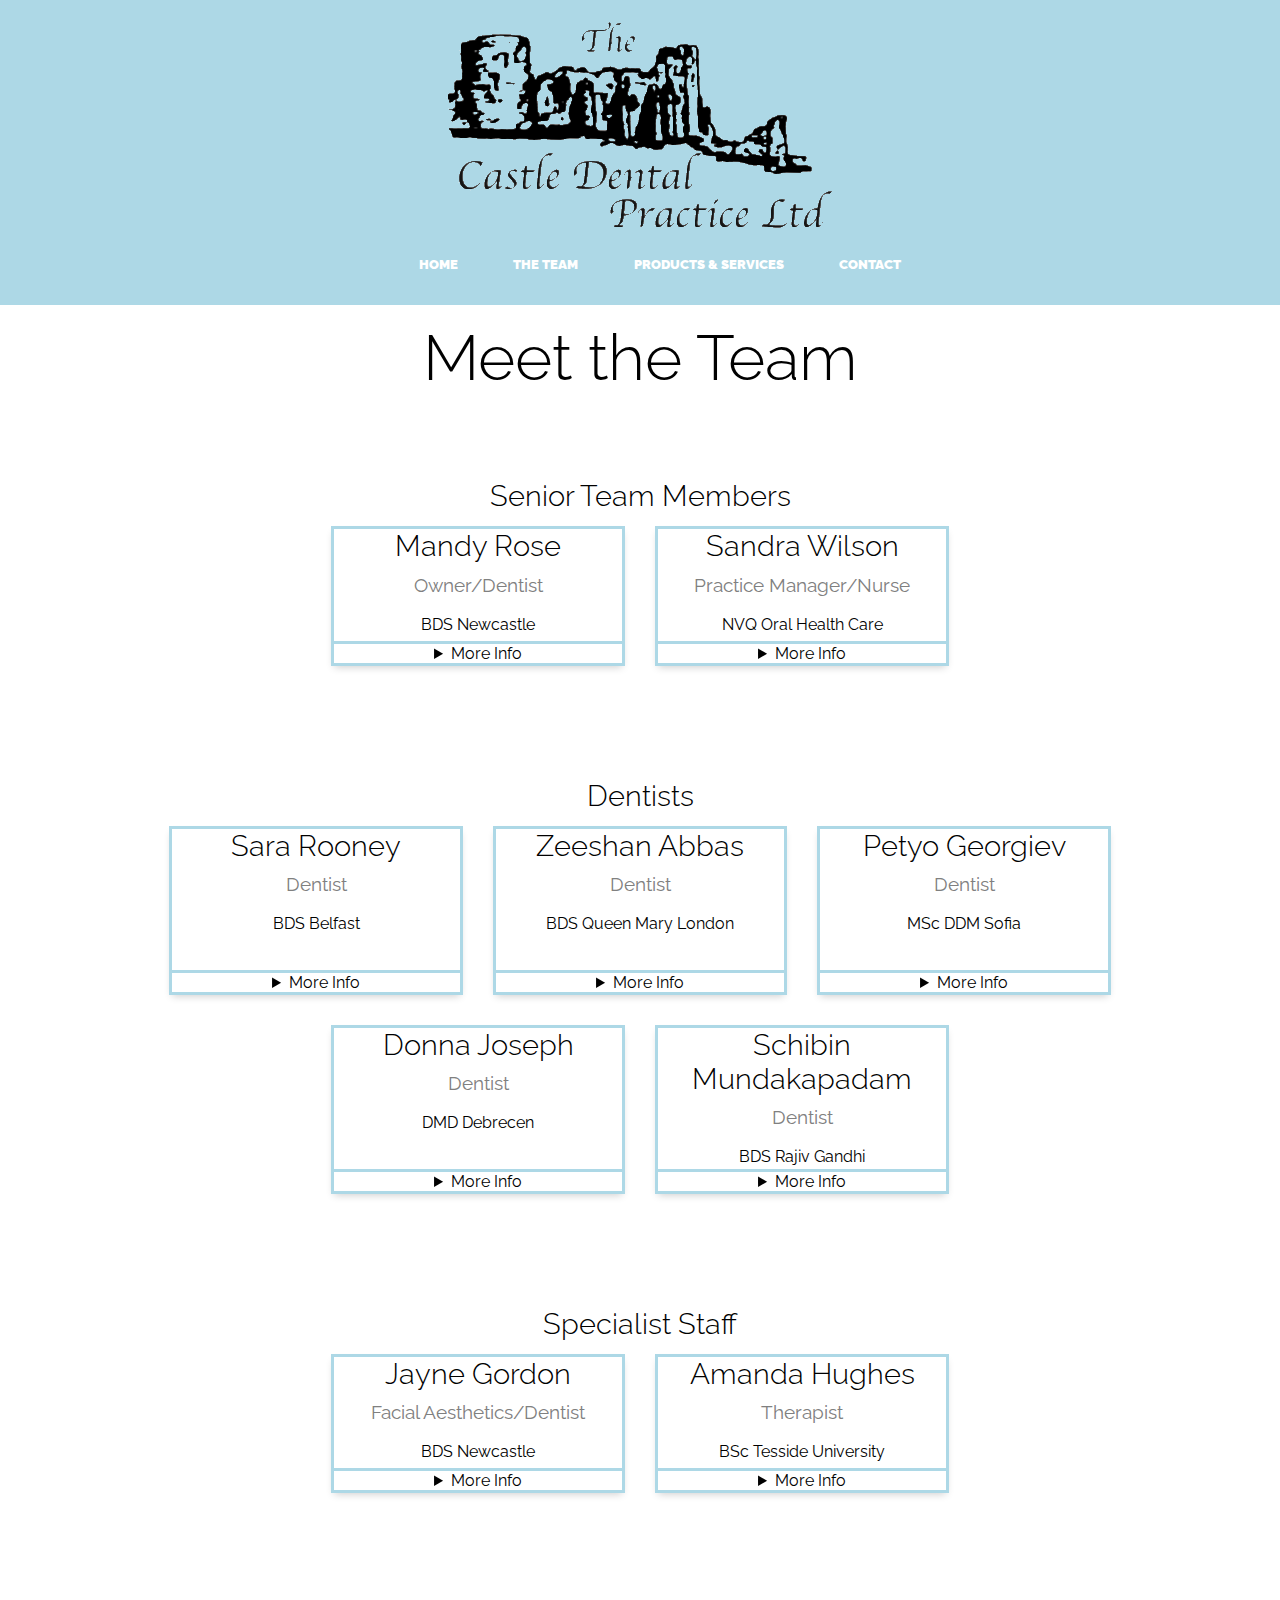
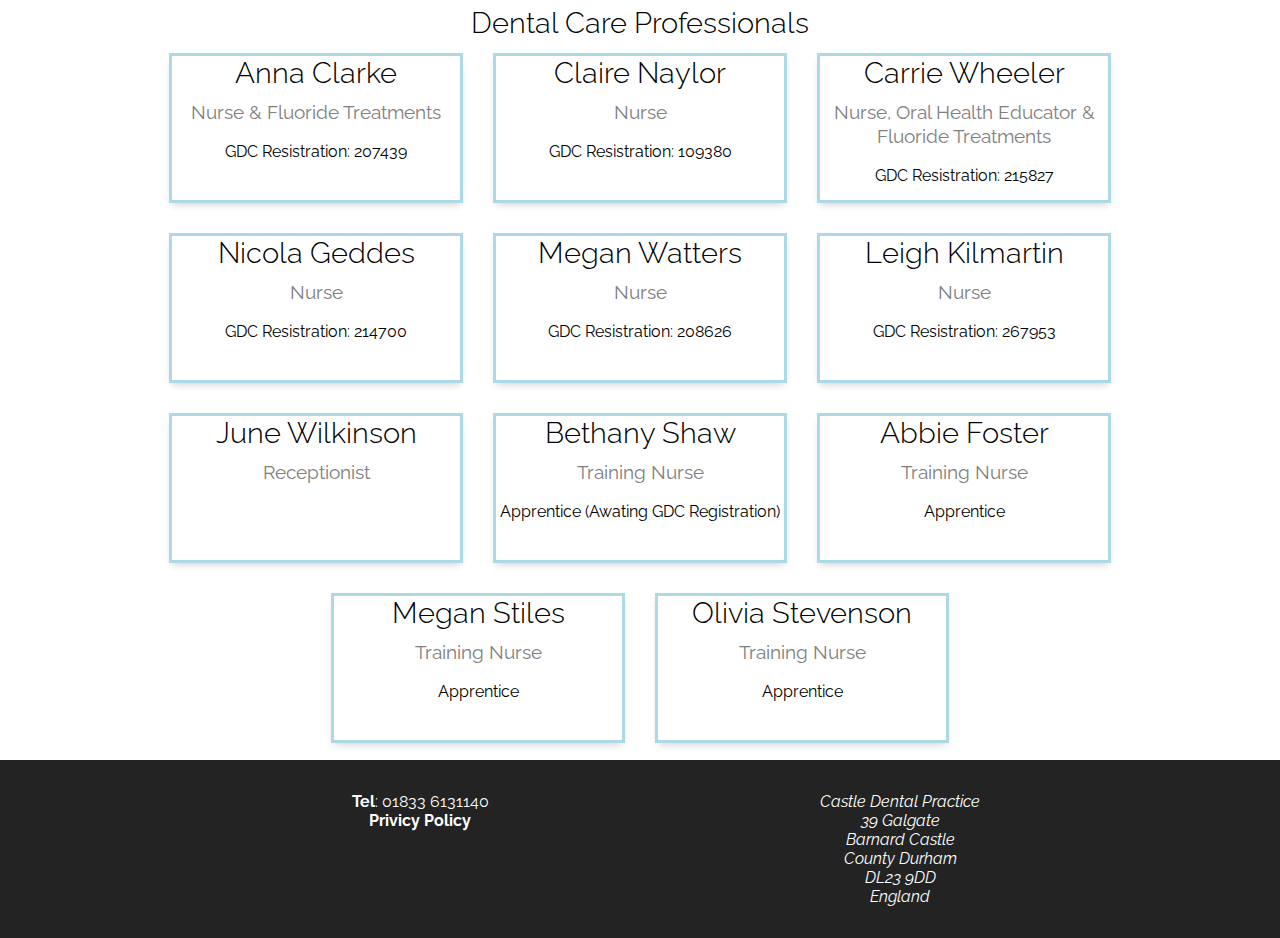
<file: theteam.html>
<!DOCTYPE html>
<html>
   <head>
      <title>The Castle Dental Practice</title>
      <link rel="icon" href="imgs/icon.png">
      <link href="css/main.css"  rel="stylesheet" type="text/css">
      <link rel="stylesheet" type="text/css" href="css/subpages.css">
      <meta charset="utf-8">
      <meta name="viewport" content="width=device-width, initial-scale=1">
   </head>

   <body>
      <section>
         <header>
            <img src="imgs/logo.png" alt="CDP Logo" class="logo">
            <nav>
               <ul>
                  <li><a href="index.html">Home</a></li>
                  <li><a href="#">The Team</a></li>
                  <li><a href="productsservs.html">Products & Services</a></li>
                  <li><a href="contactus.html">Contact</a></li>
               </ul>
            </nav>
         </header>
      </section>

      <div style="padding:10em;color:white"></div>
      
      <section class="title">
         <h1>Meet the Team</h1>
      </section>
      
      <section class="dentists">
         <h1>Senior Team Members</h1>
         <div class="card">
            <!--<img src="imgs/placeholder.png">-->
            <h1>Mandy Rose</h1>
            <p class="card-title">Owner/Dentist</p>
            <p class="qual">BDS Newcastle</p>
            <details>
               <summary>More Info</summary>
               <p>GDC Resistration: 66593</p>
            </details>
         </div>
      
         <div class="card">
            <!--<img src="imgs/placeholder.png">-->
            <h1>Sandra Wilson</h1>
            <p class="card-title">Practice Manager/Nurse</p>
            <p class="qual">NVQ Oral Health Care</p>
            <details>
               <summary>More Info</summary>
               <p>GDC Resistration: 109014</p>
            </details>
         </div>
      </section>
      
      <div style="padding:3rem;"></div>
      
      <section class="dentists">
         <h1>Dentists</h1>
         <div class="card">
            <!--<img src="imgs/placeholder.png">-->
            <div>
               <h1>Sara Rooney</h1>
               <p class="card-title">Dentist</p>
               <p class="qual">BDS Belfast</p>
            </div>
            <details>
               <summary>More Info</summary>
               <p>GDC Resistration: 76504</p>
            </details>
         </div>
         
         <div class="card">
            <!--<img src="imgs/placeholder.png">-->
            <div>
               <h1>Zeeshan Abbas</h1>
               <p class="card-title">Dentist</p>
               <p class="qual">BDS Queen Mary London</p>
            </div>
            <details>
               <summary>More Info</summary>
               <p>GDC Registration: 244130</p>
            </details>
         </div>
      
         <div class="card">
            <!--<img src="imgs/placeholder.png">-->
            <div>
               <h1>Petyo Georgiev</h1>
               <p class="card-title">Dentist</p>
               <p class="qual">MSc DDM Sofia</p>
            </div>
            <details>
               <summary>More Info</summary>
               <p>GDC Registration: 170094</p>
            </details>
         </div>
      
         <div class="card">
            <!--<img src="imgs/placeholder.png">-->
            <div>
               <h1>Donna Joseph</h1>
               <p class="card-title">Dentist</p>
               <p class="qual">DMD Debrecen</p>
            </div>
            <details>
               <summary>More Info</summary>
               <p>GDC Registration: 273409</p>
            </details>
         </div>
         
         <div class="card">
            <!--<img src="imgs/placeholder.png">-->
            <div>
               <h1>Schibin Mundakapadam</h1>
               <p class="card-title">Dentist</p>
               <p class="qual">BDS Rajiv Gandhi</p>
            </div>
            <details>
               <summary>More Info</summary>
               <p>GDC Registration: 253049</p>
            </details>
         </div>
      </section>
      
      <div style="padding:3rem;"></div>
      
      <section class="dentists">
         <h1>Specialist Staff</h1>
         
         <div class="card">
            <!--<img src="imgs/placeholder.png">-->
            <h1>Jayne Gordon</h1>
            <p class="card-title">Facial Aesthetics/Dentist</p>
            <p class="qual">BDS Newcastle</p>
            <details>
               <summary>More Info</summary>
               <p>GDC Resistration: 66600</p>
               <p>Facial Aesthetics Only</p>
            </details>
         </div>
         
         <div class="card">
            <!--<img src="imgs/placeholder.png">-->
            <h1>Amanda Hughes</h1>
            <p class="card-title">Therapist</p>
            <p class="qual">BSc Tesside University</p>
            <details>
               <summary>More Info</summary>
               <p>GDC Resistration: 237498</p>
            </details>
         </div>
      </section>
      
      <div style="padding:3rem;"></div>
      
      <section class="dentists">
         <h1>Dental Care Professionals</h1>
         
         <div class="card">
            <div>
               <h1>Anna Clarke</h1>
               <p class="card-title">Nurse & Fluoride Treatments</p>
               <p class="qual">GDC Resistration: 207439</p>
            </div>
         </div>
         
         <div class="card">
            <div>
               <h1>Claire Naylor</h1>
               <p class="card-title">Nurse</p>
               <p class="qual">GDC Resistration: 109380</p>
            </div>
         </div>
         
         <div class="card">
            <div>
               <h1>Carrie Wheeler</h1>
               <p class="card-title">Nurse, Oral Health Educator & Fluoride Treatments</p>
               <p class="qual">GDC Resistration: 215827</p>
            </div>
         </div>
         
         <div class="card">
            <div>
               <h1>Nicola Geddes</h1>
               <p class="card-title">Nurse</p>
               <p class="qual">GDC Resistration: 214700</p>
            </div>
         </div>
         
         <div class="card">
            <div>
               <h1>Megan Watters</h1>
               <p class="card-title">Nurse</p>
               <p class="qual">GDC Resistration: 208626</p>
            </div>
         </div>
         
         <div class="card">
            <div>
               <h1>Leigh Kilmartin</h1>
               <p class="card-title">Nurse</p>
               <p class="qual">GDC Resistration: 267953</p>
            </div>
         </div>
         
         <div class="card">
            <div>
               <h1>June Wilkinson</h1>
               <p class="card-title">Receptionist</p>
               <p class="qual"></p>
            </div>
         </div>
         
         <div class="card">
            <div>
               <h1>Bethany Shaw</h1>
               <p class="card-title">Training Nurse</p>
               <p class="qual">Apprentice (Awating GDC Registration)</p>
            </div>
         </div>
         
         <div class="card">
            <div>
               <h1>Abbie Foster</h1>
               <p class="card-title">Training Nurse</p>
               <p class="qual">Apprentice</p>
            </div>
         </div>
         
         <div class="card">
            <div>
               <h1>Megan Stiles</h1>
               <p class="card-title">Training Nurse</p>
               <p class="qual">Apprentice</p>
            </div>
         </div>
         
         <div class="card">
            <div>
               <h1>Olivia Stevenson</h1>
               <p class="card-title">Training Nurse</p>
               <p class="qual">Apprentice</p>
            </div>
         </div>
      </section>
      
      <footer>
         <section class="containter">
            <div class="col-1">
               <ul class="unstyledList">
                  <li><strong>Tel</strong>: 01833 6131140</li>
                  <li><strong><a href="prvpol.html">Privicy Policy</a></strong></li>
               </ul>
            </div>
            <div class="col-1">
               <ul class="unstyledList">
                  <li>
                     <address>
                        Castle Dental Practice<br>
                        39 Galgate<br>
                        Barnard Castle<br>
                        County Durham<br>
                        DL23 9DD<br>
                        England
                     </address>
                  </li>
               </ul>
            </div>
         </section>
      </footer>
   </body>
</html>
</file>
<file: css/main.css>
@import url('https://fonts.googleapis.com/css?family=Raleway:400,500,700,900');

*
{
	box-sizing: border-box;
	border: 0;
	margin: auto;
	transition: all ease-in-out 160ms;
}

img
{
	max-width: 100%;
	height: auto;
}

p
{
	line-height: 1.3em;
}

body
{
	font-family: 'Raleway', sans-serif;
	text-align: center;
}

.containter
{
	width: 95%;
	max-width: 60em;
	margin: 0 auto;
}

.clearfix::after,
section::after,
footer::after
{
	content: '';
	display: block;
	clear: both;
}

/*
===============
COL SYST
===============
*/

[class^=col-]
{
	float: left;
	padding: 2em 0;
}
.col-1
{
	width: 50%;
}

@media(max-width: 35rem)
{
	.col-1
	{
		width: 100%;
	}
}

/*
===============
TYPOG
===============
*/

h1
{
	font-weight: 300;
	font-size: 1.8rem;
}

.title
{
	color: black;
	font-size: 2.5rem;
	margin-bottom: 1.5em;
}

.title span
{
	font-weight: 300;
	display: block;
	font-size: .70em;
}

@media (min-width: 55rem)
{
	.title
	{
		font-size: 3.5rem;
	}
}

@media (max-width: 368px)
{
	h1
	{
		font-size: 1.55em;
	}
}

/*
===============
BUTTS
===============
*/

.button
{
	display: inline-block;
	font-size: 1.15rem;
	text-decoration: none;
	text-transform: uppercase;
	border-width: 2px;
	border-style: solid;
	padding: .5em 1.75em;
}

.button-accent
{
	color: white;
}

.button-accent:hover,
.button-accent:focus
{
	background: lightblue;
}

@media (min-width: 60rem)
{
	.button
	{
		font-size: 2rem;
	}
}

.button-small
{
	font-size: .6rem;
}

/*
===============
HEADER
===============
*/

header
{
	position: absolute;
	left: 0;
	right: 0;
	margin-top: 1em;
}

nav ul
{
	list-style: none;
}

nav li
{
	display: inline-block;
	margin: 1em;
}

nav a
{
	text-decoration: none;
	font-weight: 900;
	text-transform: uppercase;
	font-size: .8rem;
	padding:.75em;
	color: lightblue;
}

nav a:hover,
nav a:focus
{
	color: blue;
}

@media (min-width: 83rem)
{
	.logo
	{
		float: left;
		transform: translateX(3em); 
	}

	nav
	{
		float: right;
		transform: translateY(3em);
	}

	nav a
	{
		font-size: 2rem;
	}
}

/*
===============
HOME HERO
===============
*/

.homehero
{
	background: #111111 url("../imgs/frountwoman2.jpg");

	background-size: cover;
	background-origin: center;

	padding: 15em 0;

	color: lightblue;
}

@media (min-width: 65rem)
{
	.homehero
	{
		height: 100vh;
		padding-top: 40vh;
	}
}


@media (max-width: 565px)
{
	.homehero
	{
		padding-top: 45vh;
	}
}

/*
===============
HOME ABOUT
===============
*/

.homeabout-tb
{
	background-color: #232323;
	padding: 4em;
	width:100vw;
	margin-left: -2.5vw;

	color: white;

	outline: 2px solid;
	outline-offset: -2.5em;
	outline-color: lightblue;

	position: relative;
}

.homeabout-tb h1
{
	color: lightblue;
	position: absolute;
	top: .7em;
	background: #232323;
	padding: 0 .25em;

	left: 50%;
	transform: translateX(-50%);
}

@media	(min-width: 25rem)
{
	h1
	{
		font-size: 1.9rem;
	}

	.homeabout-tb h1
	{
		top: 1.15rem;
		padding:0 .325rem;
	}
}

@media	(min-width: 100rem)
{
	h1
	{
		font-size: 2.5rem;
	}

	.homeabout
	{
		background-image: url("../imgs/dentistboy2.jpg");
		background-repeat: no-repeat;
		background-origin: center;
		background-size: 50vw;
		padding-bottom: 5em;
	}

	.homeabout-tb
	{
		width:60%;
		margin-left: -2.5vw;
		text-align: left;
		top: -4em;
		padding: 6em;
		box-shadow: 0 0 3em 0 #232323;
		outline: 4px solid;
		outline-color: lightblue;
	}

	.homeabout-tb h1
	{
		/*text-align: left;
		left: 0;
		transform: translateX(3.5rem);*/
		top: .7rem;
		padding:0 .5rem;
	}
}

@media(max-width: 100rem)
{
	@media(min-width: 1000px)
	{
		.homeabout-tb
		{
			width: 100%;
			margin: auto 0;
		}

		.homeabout-tb p
		{
			text-align: left;
		}	
	}
}

/*
===============
PORTFOLIO
===============
*/

.portfolio
{
	margin: 3em 0 0;
}

.teamitem
{
	margin: 0;
	position: relative;
	overflow: hidden;
}

.teamitem img
{
	display: block;
}

.teamitem-desc
{
	position: absolute;
	z-index: 100;
	bottom: 0em;
	left: 5em;
	right: 5em;
	color: white;
	background-color: rgba(0, 0, 0, .75);
	padding-top: .5em;
	padding-bottom: .5em;
}

@media(min-width: 35rem)
{
	.teamitem
	{
		width: 50%;
		float: left;
	}
}

@media(min-width: 60rem)
{
	.teamitem
	{
		width: 33.333334%;
	}
	
	.teamitem-desc
	{
		transform: translateY(160%);
	}

	.teamitem:hover .teamitem-desc
	{
		transform: translateY(0%);
	}
}

/*
===============
FOOTER
===============
*/

.CTA
{
	padding:5em;
	background-color: lightblue;
}

.CTA h1
{
	padding: 1em;
}

.CTA .button-accent:hover,
.CTA .button-accent:focus
{
	color: lightblue;
	background-color: white;
}

/*
===============
FOOTER
===============
*/

footer
{
	background-color: #232323;
	color: white;
}

.unstyledList
{
	list-style: none;
}

footer a
{
	text-decoration: none;
	color: white;
}

footer a:hover,
footer a:focus
{
	color: lightgrey;
}
</file>
<file: css/producssers.css>
@import url('https://fonts.googleapis.com/css?family=Raleway:400,500,700,900');

*
{
	box-sizing: border-box;
	border: 0;
	margin: auto;
	transition: all ease-in-out 160ms;
}

img
{
	max-width: 100%;
	height: auto;
}

p
{
	line-height: 1.3em;
}

body
{
	font-family: 'Raleway', sans-serif;
	text-align: center;
}

.containter
{
	width: 95%;
	max-width: 60em;
	margin: 0 auto;
}

.clearfix::after,
section::after,
footer::after
{
	content: '';
	display: block;
	clear: both;
}

/*
===============
COL SYST
===============
*/

[class^=col-]
{
	float: left;
	padding: 2em 0;
}
.col-1
{
	width: 50%;
}

@media(max-width: 35rem)
{
	.col-1
	{
		width: 100%;
	}
}

/*
===============
TYPOG
===============
*/

h1
{
	font-weight: 300;
	font-size: 1.8rem;
}

.title
{
	font-size: 2.5rem;
	margin-bottom: 1.5em;
}

.title span
{
	font-weight: 300;
	display: block;
	font-size: .70em;
}

@media (min-width: 55rem)
{
	.title
	{
		font-size: 3.5rem;
	}
}

@media (max-width: 368px)
{
	h1
	{
		font-size: 1.55em;
	}
}

/*
===============
BUTTS
===============
*/
.button
{
	display: inline-block;
	font-size: 1.15rem;
	text-decoration: none;
	text-transform: uppercase;
	border-width: 2px;
	border-style: solid;
	padding: .5em 1.75em;
	background-color: white;
}

.button-accent
{
	color: lightblue;
}

.button-accent:hover,
.button-accent:focus
{
	background: black;
}

@media (min-width: 60rem)
{
	.button
	{
		font-size: 2rem;
	}
}

/*
===============
HEADER
===============
*/

header
{
	position: absolute;
	left: 0;
	right: 0;
	margin-top: 0;
	padding:1rem 0;
	background-color: lightblue;
}

nav a
{
	text-decoration: none;
	font-weight: 900;
	text-transform: uppercase;
	font-size: .8rem;
	padding:.75em;
	color: white;
}

@media (min-width: 83rem)
{
	.logo
	{
		float: left;
		transform: translateX(3em); 
	}

	nav
	{
		float: right;
		transform: translateY(3em);
	}

	nav a
	{
		font-size: 2rem;
	}
}

/*
===============
TITLE
===============
*/

.title h1
{
	font-size: 4rem;
}

@media(max-width: 355px)
{
	.title h1
	{
		padding-top: 5rem;
	}
}

/*
===============
TABLE
===============
*/
table,
td
{
	border: .2em solid lightblue;
}

table
{
	background-color: lightblue;
	width: 100%;
}

td
{
	background-color: white;
	width: 10rem;
	height: 5rem;
}

details
{
	outline: .2em solid lightblue;
	width: 60%;
}

summary
{
	outline: .2em solid lightblue;
	padding: 1em 0;
	color: lightblue;
}

summary::-webkit-details-marker
{
	display:none;
}

summary:hover
{
	color: white;
	background-color: lightblue;
}
</file>
<file: css/contus.css>
details p
{
	padding: .5em;
}

footer
{
	position: fixed;
	bottom: 0;
	width: 100%;
}
</file>
<file: css/subpages.css>
@import url('https://fonts.googleapis.com/css?family=Raleway:400,500,700,900');

*
{
	box-sizing: border-box;
	border: 0;
	margin: auto;
	transition: all ease-in-out 160ms;
}

img
{
	max-width: 100%;
	height: auto;
}

p
{
	line-height: 1.3em;
}

body
{
	font-family: 'Raleway', sans-serif;
	text-align: center;
}

.containter
{
	width: 95%;
	max-width: 60em;
	margin: 0 auto;
}

.clearfix::after,
section::after,
footer::after
{
	content: '';
	display: block;
	clear: both;
}

/*
===============
COL SYST
===============
*/

[class^=col-]
{
	float: left;
	padding: 2em 0;
}
.col-1
{
	width: 50%;
}

@media(max-width: 35rem)
{
	.col-1
	{
		width: 100%;
	}
}

/*
===============
TYPOG
===============
*/

h1
{
	font-weight: 300;
	font-size: 1.8rem;
}

.title
{
	font-size: 2.5rem;
	margin-bottom: 1.5em;
}

.title span
{
	font-weight: 300;
	display: block;
	font-size: .70em;
}

@media (min-width: 55rem)
{
	.title
	{
		font-size: 3.5rem;
	}
}

@media (max-width: 368px)
{
	h1
	{
		font-size: 1.55em;
	}
}

/*
===============
BUTTS
===============
*/
.button
{
	display: inline-block;
	font-size: 1.15rem;
	text-decoration: none;
	text-transform: uppercase;
	border-width: 2px;
	border-style: solid;
	padding: .5em 1.75em;
	background-color: white;
}

.button-accent
{
	color: lightblue;
}

.button-accent:hover,
.button-accent:focus
{
	background: black;
}

@media (min-width: 60rem)
{
	.button
	{
		font-size: 2rem;
	}
}

/*
===============
HEADER
===============
*/

header
{
	position: absolute;
	left: 0;
	right: 0;
	margin-top: 0;
	padding:1rem 0;
	background-color: lightblue;
}

nav a
{
	text-decoration: none;
	font-weight: 900;
	text-transform: uppercase;
	font-size: .8rem;
	padding:.75em;
	color: white;
}

@media (min-width: 83rem)
{
	.logo
	{
		float: left;
		transform: translateX(3em); 
	}

	nav
	{
		float: right;
		transform: translateY(3em);
	}

	nav a
	{
		font-size: 2rem;
	}
}

/*
===============
TITLE
===============
*/

.title h1
{
	font-size: 4rem;
}

@media(max-width: 355px)
{
	.title h1
	{
		padding-top: 5rem;
	}
}

/*
===============
CARDS
===============
*/

.dentists
{
	width: 100%;

}

.card
{
	display: inline-block;
	box-shadow: 0 4px 8px 0 rgba(0, 0, 0, .2);
	width: 18em;
	text-align: center;
	outline: .2em solid lightblue;
	overflow: hidden;
	margin: 1em;
}

.card img
{
	background-color: black;
	width: 100%;
}

.card-title
{
	color: grey;
	font-size: 19px;
}

.card div
{
	height: 9em;
}

.card p
{
	padding: .5em 0;
}

.moreinfo
{
	width: 101.5%; 
	transform: translateX(-.7%);
}

.card details
{
	outline: .2em solid lightblue;
}

.card summary
{
	outline: .2em solid lightblue;
	color: black;
}

.card summary::-webkit-details-marker
{
	display:none;
}

.card summary:hover,
.card summary:focus
{
	background-color: lightblue;
	color: white;
}

details[open] summary ~ *
{
	animation: sweep 600ms ease-in-out;
}

@keyframes sweep
{
	0% {opacity:0; margin-left: -10px;}
	100% {opacity:1; margin-left: 0px;}
}
</file>
<file: css/privpol.css>
h2,
h3,
h4
{
	color: lightblue;
}
</file>
